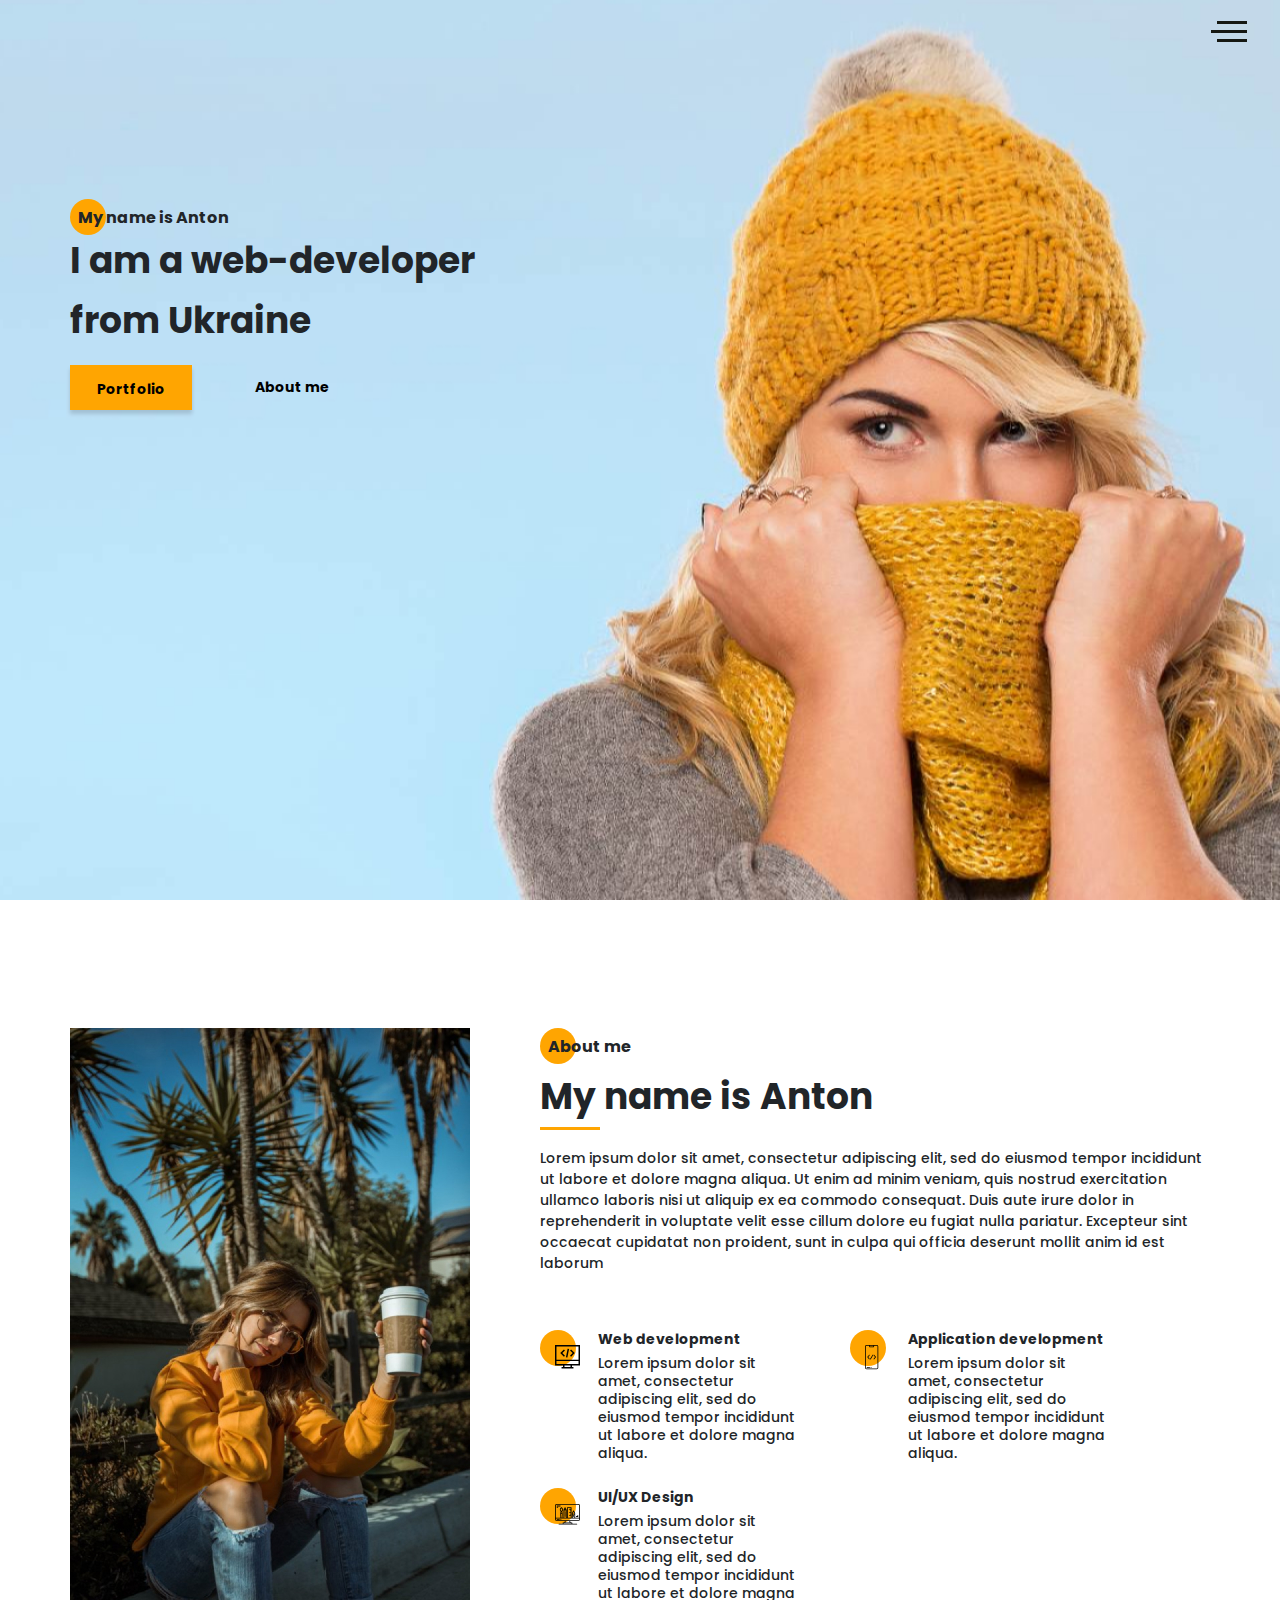
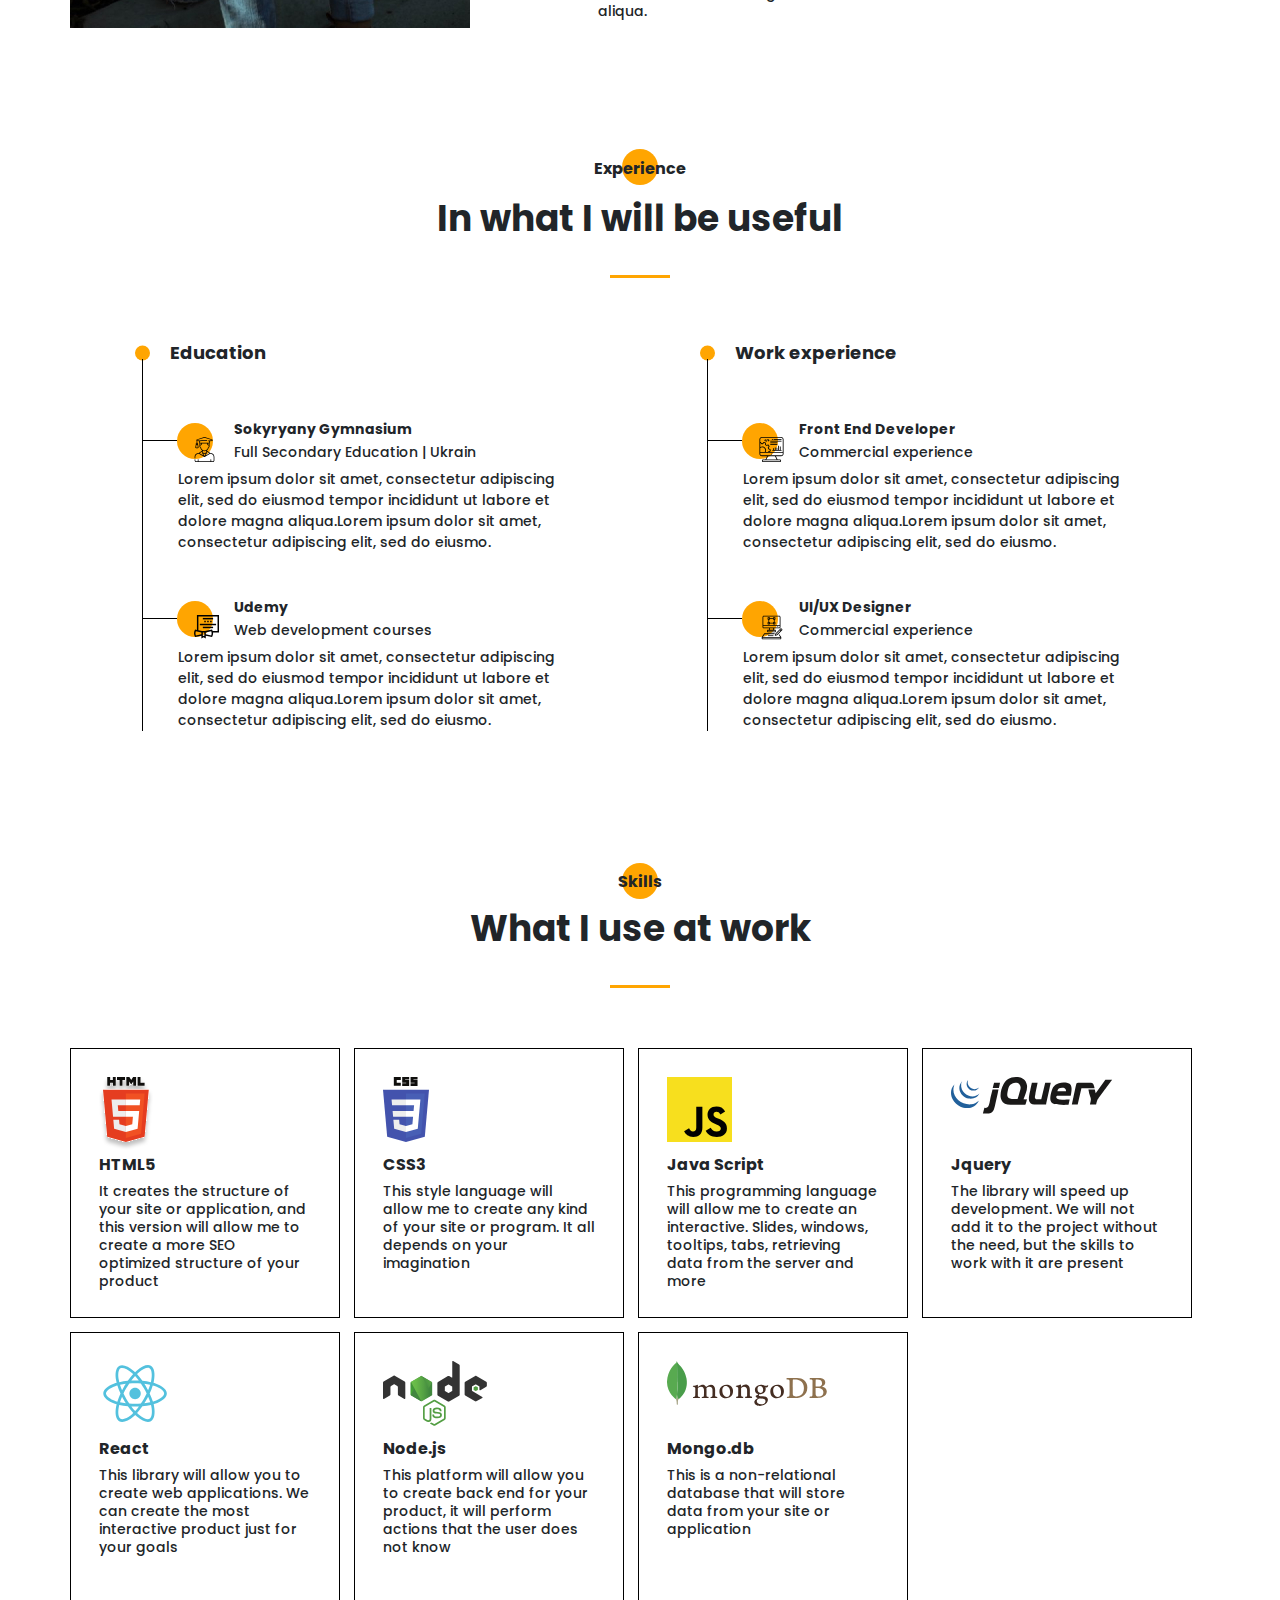
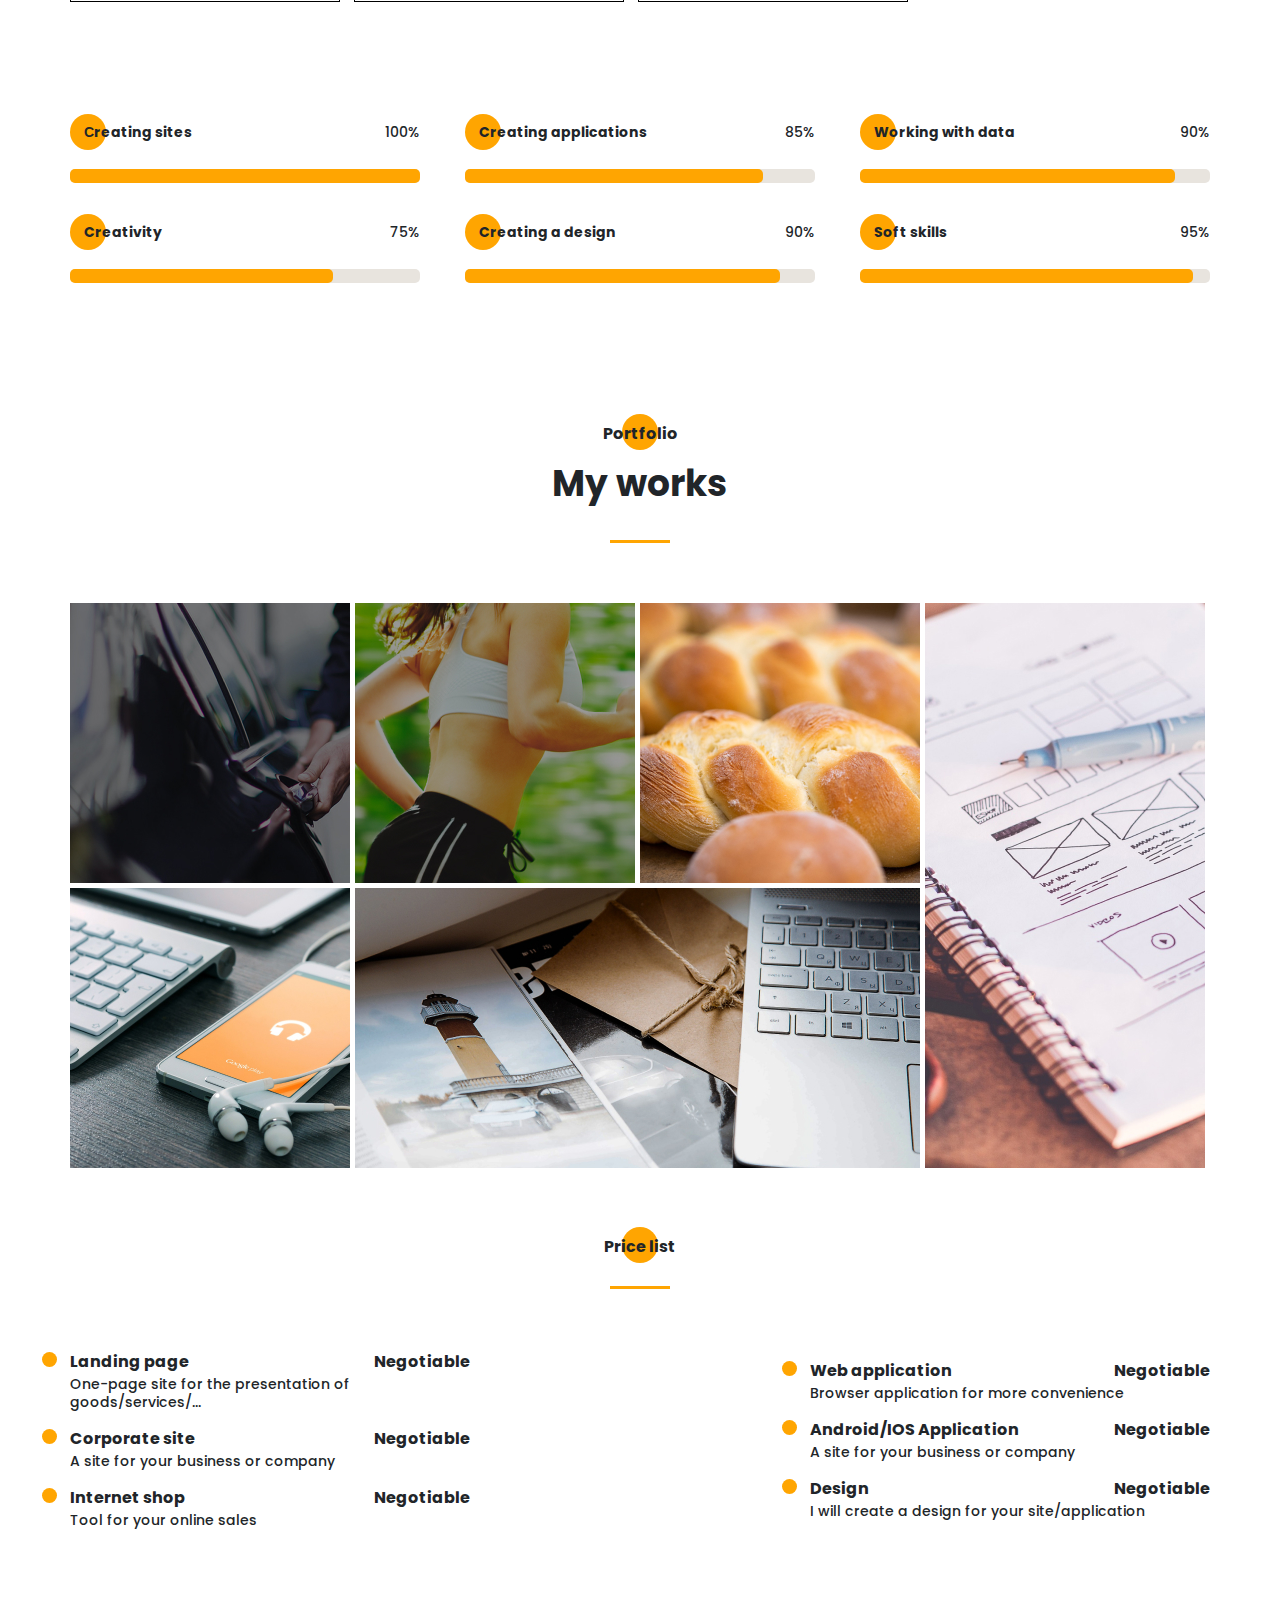
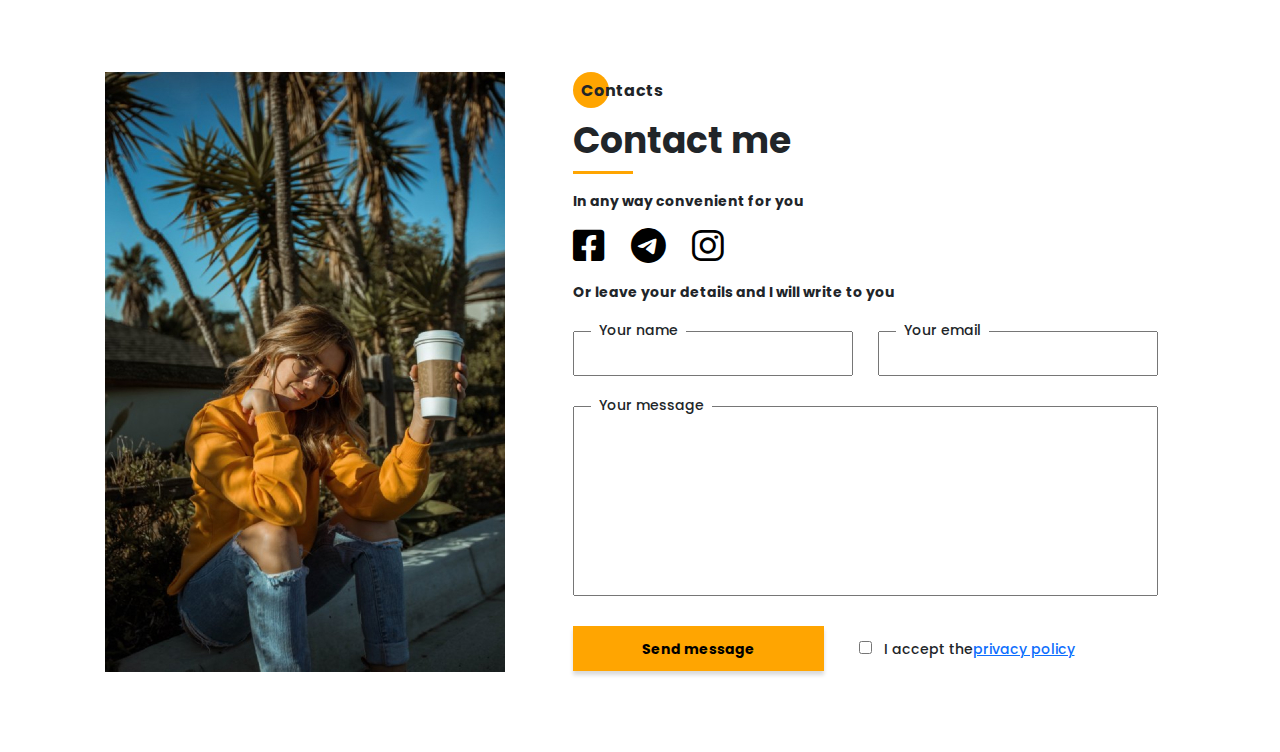
<file: index.html>
<!DOCTYPE html>
<html lang="en">
<head>
    <meta charset="UTF-8">
    <meta http-equiv="X-UA-Compatible" content="IE=edge">
    <meta name="viewport" content="width=device-width, initial-scale=1.0">

    <link rel="apple-touch-icon" sizes="57x57" href="icons/favico/apple-icon-57x57.png">
    <link rel="apple-touch-icon" sizes="60x60" href="icons/favico/apple-icon-60x60.png">
    <link rel="apple-touch-icon" sizes="72x72" href="icons/favico/apple-icon-72x72.png">
    <link rel="apple-touch-icon" sizes="76x76" href="icons/favico/apple-icon-76x76.png">
    <link rel="apple-touch-icon" sizes="114x114" href="icons/favico/apple-icon-114x114.png">
    <link rel="apple-touch-icon" sizes="120x120" href="icons/favico/apple-icon-120x120.png">
    <link rel="apple-touch-icon" sizes="144x144" href="icons/favico/apple-icon-144x144.png">
    <link rel="apple-touch-icon" sizes="152x152" href="icons/favico/apple-icon-152x152.png">
    <link rel="apple-touch-icon" sizes="180x180" href="icons/favico/apple-icon-180x180.png">
    <link rel="icon" type="image/png" sizes="192x192"  href="icons/favico/android-icon-192x192.png">
    <link rel="icon" type="image/png" sizes="32x32" href="icons/favico/favicon-32x32.png">
    <link rel="icon" type="image/png" sizes="96x96" href="icons/favico/favicon-96x96.png">
    <link rel="icon" type="image/png" sizes="16x16" href="icons/favico/favicon-16x16.png">
    <link rel="manifest" href="/manifest.json">
    <meta name="msapplication-TileColor" content="#ffffff">
    <meta name="msapplication-TileImage" content="/ms-icon-144x144.png">
    <meta name="theme-color" content="#ffffff">

    <!-- Primary Meta Tags -->
    <title>Portfolio</title>
    <meta name="title" content="Portfolio">
    <meta name="description" content="Portfolio">

    <!-- Open Graph / Facebook -->
    <meta property="og:type" content="website">
    <meta property="og:url" content="https://antongolovachuk.github.io/">
    <meta property="og:title" content="Portfolio">
    <meta property="og:description" content="Portfolio">
    <meta property="og:image" content="">

    <!-- Twitter -->
    <meta property="twitter:card" content="summary_large_image">
    <meta property="twitter:url" content="https://antongolovachuk.github.io/">
    <meta property="twitter:title" content="Portfolio">
    <meta property="twitter:description" content="Portfolio">
    <meta property="twitter:image" content="">

    <link rel="stylesheet" href="/fonts-6/css/all.min.css">
    <link rel="stylesheet" href="css/style.min.css">
    <title>Portfolio</title>
</head>
<body>
    <aside class="sidepanel">
          <a href="/" class="sidepanel__link"><i class="fa-brands fa-facebook-square"></i></a>
          <a href="/" class="sidepanel__link"><i class="fa-brands fa-instagram"></i></a>
          <a href="/" class="sidepanel__link"><i class="fa-brands fa-github"></i></a>
          <div class="sidepanel__divider"></div>
          <div class="sidepanel__text"><span>Social networks</span></div>
    </aside>

    <div class="menu">
        <div class="menu__block">
            <div class="menu__close">&times;</div>
            
            <nav>
                <ul class="menu__list">
                    <li class="menu__link"><a href="/">About me</a></li>
                    <li class="menu__link"><a href="/">My experience</a></li>
                    <li class="menu__link"><a href="/">My skills</a></li>
                    <li class="menu__link"><a href="/">My works</a></li>
                    <li class="menu__link"><a href="/">Price list</a></li>
                    <li class="menu__link"><a href="/">Contacts</a></li>
                </ul>
            </nav>

            <div class="menu__social">
                <a href=""><i class="fa-brands fa-facebook-square"></i></a>
                <a href=""><i class="fa-brands fa-instagram"></i></a>
                <a href=""><i class="fa-brands fa-github"></i></a>
            </div>
        </div>
        <div class="menu__overlay"></div>
    </div>

    <section class="promo">
        <div class="hamburger">
            <span></span>
            <span class="long"></span>
            <span></span>
        </div>
        <div class="container">
            <div class="title title_fz16 promo__subtitle">My name is Anton</div>
            <h1 class="title title_48 promo__title">I am a web-developer from Ukraine</h1>

            <div class="promo__btns">
                <a href="/" class="promo__link btn">Portfolio</a>
                <a href="/" class="promo__link">About me</a>
            </div>
        </div>
    </section>

    <section class="about">
        <div class="container">
            <div class="about__wrapper">
                <div class="about__photo">
                    <picture>
                        <source media="(max-width: 576px)" srcset="/img/Photo_min.jpg">
                        <source media="(min-width: 577px" srcset="/img/Photo.jpg">
                        <img src="/img/Photo.jpg" alt="photo">
                    </picture>
                </div>
                <div class="about__descr">
                    <h2 class="title title_fz16 about__title">About me</h2>
                    <div class="title title_fz36 about__subtitle">My name is Anton</div>
                    <div class="divider"></div>
                    <p class="about__text">Lorem ipsum dolor sit amet, consectetur adipiscing elit, sed do eiusmod tempor incididunt ut labore et dolore magna aliqua. Ut enim ad minim veniam, quis nostrud exercitation ullamco laboris nisi ut aliquip ex ea commodo consequat. Duis aute irure dolor in reprehenderit in voluptate velit esse cillum dolore eu fugiat nulla pariatur. Excepteur sint occaecat cupidatat non proident, sunt in culpa qui officia deserunt mollit anim id est laborum</p>
                </div>
                <div class="about__skills">
                    <div class="about__skills_item">
                        <div class="about__skills_circle"><img src="/icons/about/webdevelopment.svg" alt="web-dev"></div>
                        <div>
                            <div class="title title_fz14">
                                Web development
                            </div>
                            <div class="about__skills_text">
                                Lorem ipsum dolor sit amet, consectetur adipiscing elit, sed do eiusmod tempor incididunt ut labore et dolore magna aliqua.
                            </div>
                        </div>
                    </div>

                    <div class="about__skills_item">
                        <div class="about__skills_circle"><img src="/icons/about/Mobiledev.svg" alt="mobile-dev"></div>
                        <div>
                            <div class="title title_fz14">
                                Application development
                            </div>
                            <div class="about__skills_text">
                                Lorem ipsum dolor sit amet, consectetur adipiscing elit, sed do eiusmod tempor incididunt ut labore et dolore magna aliqua.
                            </div>
                        </div>
                    </div>

                    <div class="about__skills_item">
                        <div class="about__skills_circle"><img src="/icons/about/Design.svg" alt="design"></div>
                        <div>
                            <div class="title title_fz14">
                                UI/UX Design
                            </div>
                            <div class="about__skills_text">
                                Lorem ipsum dolor sit amet, consectetur adipiscing elit, sed do eiusmod tempor incididunt ut labore et dolore magna aliqua.
                            </div>
                        </div>
                    </div>

                </div>
            </div>
        </div>
    </section>

    <section class="resume">
        <div class="container">
            <h2 class="title title_fz16 mid__title">Experience</h2>
            <div class="title title_fz36 mid__subtitle">In what I will be useful</div>
            <div class="divider"></div>

            <div class="resume__wrapper">
                <div class="resume__column">
                    <h3 class="title title_fz18 resume__column_title">Education</h3>
                    <ul>
                        <li>
                            <div class="resume__item">
                                <div class="resume__item_head">
                                    <div class="resume__item_icon">
                                        <img src="/icons/resume/University.svg" alt="university">
                                    </div>
                                    <h4 class="title title_fz14">Sokyryany Gymnasium</h4>
                                    <div class="resume__item_location">Full Secondary Education | Ukrain</div>
                                </div>
                                <div class="resume__item_body">
                                    Lorem ipsum dolor sit amet, consectetur adipiscing elit, sed do eiusmod tempor incididunt ut labore et dolore magna aliqua.Lorem ipsum dolor sit amet, consectetur adipiscing elit, sed do eiusmo. 
                                </div>
                            </div>
                            <div class="resume__item">
                                <div class="resume__item_head">
                                    <div class="resume__item_icon">
                                        <img src="/icons/resume/Courses.svg" alt="courses">
                                    </div>
                                    <h4 class="title title_fz14">Udemy</h4>
                                    <div class="resume__item_location">Web development courses</div>
                                </div>
                                <div class="resume__item_body">
                                    Lorem ipsum dolor sit amet, consectetur adipiscing elit, sed do eiusmod tempor incididunt ut labore et dolore magna aliqua.Lorem ipsum dolor sit amet, consectetur adipiscing elit, sed do eiusmo. 
                                </div>
                            </div>
                        </li>
                    </ul>
                </div>
                <div class="resume__column">
                    <h3 class="title title_fz18 resume__column_title">
                        Work experience</h3>
                    <ul>
                        <li>
                            <div class="resume__item">
                                <div class="resume__item_head">
                                    <div class="resume__item_icon">
                                        <img src="/icons/resume/Developer.svg" alt="developer">
                                    </div>
                                    <h4 class="title title_fz14">Front End Developer</h4>
                                    <div class="resume__item_location">Commercial experience</div>
                                </div>
                                <div class="resume__item_body">
                                    Lorem ipsum dolor sit amet, consectetur adipiscing elit, sed do eiusmod tempor incididunt ut labore et dolore magna aliqua.Lorem ipsum dolor sit amet, consectetur adipiscing elit, sed do eiusmo. 
                                </div>
                            </div>
                        </li>
                        <li>
                            <div class="resume__item">
                                <div class="resume__item_head">
                                    <div class="resume__item_icon">
                                        <img src="/icons/resume/designer.svg" alt="developer">
                                    </div>
                                    <h4 class="title title_fz14">UI/UX Designer</h4>
                                    <div class="resume__item_location">Commercial experience</div>
                                </div>
                                <div class="resume__item_body">
                                    Lorem ipsum dolor sit amet, consectetur adipiscing elit, sed do eiusmod tempor incididunt ut labore et dolore magna aliqua.Lorem ipsum dolor sit amet, consectetur adipiscing elit, sed do eiusmo. 
                                </div>
                            </div>
                        </li>
                    </ul>
                </div>
            </div>
        </div>
    </section>

    <section class="skills">
        <div class="container">
            <h2 class="title title_fz16 skills__title mid__title">Skills</h2>
            <div class="title title_fz36 skills__subtitle mid__subtitle">What I use at work</div>
            <div class="divider"></div>

            <div class="skills__wrapper">
                <div class="skills__item">
                    <div class="skills__img"><img src="/icons/skills/html5.svg" alt="html5"></div>
                    <div class="skills__title title title_fz16">HTML5</div>
                    <div class="skills__descr">It creates the structure of your site or application, and this version will allow me to create a more SEO optimized structure of your product</div>
                </div>

                <div class="skills__item">
                    <div class="skills__img"><img src="/icons/skills/css3.svg" alt="css"></div>
                    <div class="skills__title title title_fz16">CSS3</div>
                    <div class="skills__descr">This style language will allow me to create any kind of your site or program. It all depends on your imagination</div>
                </div>

                <div class="skills__item">
                    <div class="skills__img"><img src="/icons/skills/JS.svg" alt="javavscript"></div>
                    <div class="skills__title title title_fz16">Java Script</div>
                    <div class="skills__descr">This programming language will allow me to create an interactive. Slides, windows, tooltips, tabs, retrieving data from the server and more</div>
                </div>

                <div class="skills__item">
                    <div class="skills__img"><img src="/icons/skills/Jquery.svg" alt="jquery"></div>
                    <div class="skills__title title title_fz16">Jquery</div>
                    <div class="skills__descr">The library will speed up development. We will not add it to the project without the need, but the skills to work with it are present</div>
                </div>

                <div class="skills__item">
                    <div class="skills__img"><img src="/icons/skills/React.svg" alt="react"></div>
                    <div class="skills__title title title_fz16">React</div>
                    <div class="skills__descr">This library will allow you to create web applications. We can create the most interactive product just for your goals</div>
                </div>

                <div class="skills__item">
                    <div class="skills__img"><img src="/icons/skills/Node.js.svg" alt="modejs"></div>
                    <div class="skills__title title title_fz16">Node.js</div>
                    <div class="skills__descr">This platform will allow you to create back end for your product, it will perform actions that the user does not know</div>
                </div>

                <div class="skills__item">
                    <div class="skills__img"><img src="/icons/skills/Mongo.db.svg" alt="mongodb"></div>
                    <div class="skills__title title title_fz16">Mongo.db</div>
                    <div class="skills__descr">This is a non-relational database that will store data from your site or application</div>
                </div>
            </div>

            <div class="skills__ratings">
                <div class="skills__ratings__wrapper">
                    <div class="skills__ratings__item">
                        <div class="skills__ratings__percentage">
                            <div class="skills__ratings__skill title title_fz14">Сreating sites</div>
                            <div class="skills__ratings__count title title_fz14">100%</div>
                        </div>
                        <div class="skills__ratings__bar">
                            <span></span>
                        </div>
                    </div>
                    <div class="skills__ratings__item">
                        <div class="skills__ratings__percentage">
                            <div class="skills__ratings__skill title title_fz14">Creating applications</div>
                            <div class="skills__ratings__count title title_fz14">85%</div>
                        </div>
                        <div class="skills__ratings__bar">
                            <span></span>
                        </div>
                    </div>
                    <div class="skills__ratings__item">
                        <div class="skills__ratings__percentage">
                            <div class="skills__ratings__skill title title_fz14">Working with data</div>
                            <div class="skills__ratings__count title title_fz14">90%</div>
                        </div>
                        <div class="skills__ratings__bar">
                            <span></span>
                        </div>
                    </div>
                    <div class="skills__ratings__item">
                        <div class="skills__ratings__percentage">
                            <div class="skills__ratings__skill title title_fz14">Creativity</div>
                            <div class="skills__ratings__count title title_fz14">75%</div>
                        </div>
                        <div class="skills__ratings__bar">
                            <span></span>
                        </div>
                    </div>
                    <div class="skills__ratings__item">
                        <div class="skills__ratings__percentage">
                            <div class="skills__ratings__skill title title_fz14">Creating a design</div>
                            <div class="skills__ratings__count title title_fz14">90%</div>
                        </div>
                        <div class="skills__ratings__bar">
                            <span></span>
                        </div>
                    </div>
                    <div class="skills__ratings__item">
                        <div class="skills__ratings__percentage">
                            <div class="skills__ratings__skill title title_fz14">Soft skills</div>
                            <div class="skills__ratings__count title title_fz14">95%</div>
                        </div>
                        <div class="skills__ratings__bar">
                            <span></span>
                        </div>
                    </div>
                </div>
            </div>

        </div>
    </section>

    <section class="portfolio">
        <div class="container">
            <h2 class="title title_fz16 portfolio__title mid__title">Portfolio</h2>
            <div class="title title_fz36 portfolio__subtitle mid__subtitle">My works</div>
            <div class="divider"></div>

            <div class="portfolio__wrapper">
                    <a href="/" class="portfolio__item">
                        <img src="img/works/uber.jpg" alt="uber">
                    </a>
                    <a href="/" class="portfolio__item">
                        <img src="img/works/pulse.jpg" alt="pulse">
                    </a>
                    <a href="/" class="portfolio__item">
                        <img src="img/works/bread.jpg" alt="bread">
                    </a>
                    <a href="/" class="portfolio__item vertical">
                        <img src="img/works/plans.jpg" alt="plans">
                    </a>
                    <a href="/" class="portfolio__item">
                        <img src="img/works/ipad.jpg" alt="ipad">
                    </a>
                    <a href="/" class="portfolio__item horizontal">
                        <img src="img/works/mac.jpg" alt="mac">
                    </a>
            </div>
        </div>
    </section>

    <section class="price">
        <div class="container">
            <h2 class="title title_fz16 price__title mid__title">Price list</h2>
            <div class="divider"></div>

            <div class="price__wrapper">
                <div class="price__column price__column_top">
                    <div class="price__service">
                        <div class="price__item">
                            <div class="price__work title title_fz16">Landing page</div>
                            <div class="price__count title title_fz16">Negotiable</div>
                        </div>
                        <div class="price__descr title title_fz14">
                            One-page site for the presentation of goods/services/...
                        </div>
                    </div>
                    <div class="price__service">
                        <div class="price__item">
                            <div class="price__work title title_fz16">Corporate site</div>
                            <div class="price__count title title_fz16">Negotiable</div>
                        </div>
                        <div class="price__descr title title_fz14">
                            A site for your business or company
                        </div>
                    </div>
                    <div class="price__service">
                        <div class="price__item">
                            <div class="price__work title title_fz16">Internet shop</div>
                            <div class="price__count title title_fz16">Negotiable</div>
                        </div>
                        <div class="price__descr title title_fz14">
                            Tool for your online sales
                        </div>
                    </div>
                </div>
    
                <div class="price__column">
                    <div class="price__service">
                        <div class="price__item">
                            <div class="price__work title title_fz16">Web application
                            </div>
                            <div class="price__count title title_fz16">Negotiable</div>
                        </div>
                        <div class="price__descr title title_fz14">
                            Browser application for more convenience
                        </div>
                    </div>
                    <div class="price__service">
                        <div class="price__item">
                            <div class="price__work title title_fz16">Android/IOS Application</div>
                            <div class="price__count title title_fz16">Negotiable</div>
                        </div>
                        <div class="price__descr title title_fz14">
                            A site for your business or company
                        </div>
                    </div>
                    <div class="price__service">
                        <div class="price__item">
                            <div class="price__work title title_fz16">Design</div>
                            <div class="price__count title title_fz16">Negotiable</div>
                        </div>
                        <div class="price__descr title title_fz14">
                            I will create a design for your site/application
                        </div>
                    </div>
                </div>
            </div>

        </div>
    </section>

    <section class="contacts">
        <div class="container">
            <div class="contacts__wrapper">
                <div class="contacts__photo">
                    <img src="/img/Photo.jpg" alt="photo">
                </div>
                <div class="contacts__descr">
                    <h2 class="title title_fz16 contacts__title">Contacts</h2>
                    <div class="title title_fz36 contacts__subtitle">Contact me</div>
                    <div class="divider"></div>
                    <div class="contacts__text title title_fz14">In any way convenient for you</div>
                    <div class="contacts__social">
                        <a href="/" class="contacts__item"><i class="fa-brands fa-facebook-square"></i></a>
                        <a href="/" class="contacts__item"><i class="fa-brands fa-telegram"></i></a>
                        <a href="/" class="contacts__item"><i class="fa-brands fa-instagram"></i></a>
                    </div>
                    <div class="contacts__text title title_fz14">Or leave your details and I will write to you</div>

                    <form action="#" class="contacts__form">
                        <div class="contacts__input">
                            <input required name="name" id="name" type="text">
                            <label for="name">Your name</label>
                        </div>
                        <div class="contacts__input">
                            <input required name="email" id="email" type="email">
                            <label for="email">Your email</label>
                        </div>
                        <div class="contacts__textarea">
                            <textarea name="text" id="text"></textarea>
                            <label for="text">Your message</label>
                        </div>

                        <div class="contacts__triggers">
                            <button class="contacts__btn btn">Send message</button>
                            <div class="contacts__policy">
                                <input required type="checkbox">
                                <span>I accept the<a href="/policy/policy.html">privacy policy</a></span>
                            </div>
                        </div>
                    </form>
                </div>
        </div>
    </section> 

    <script src="js/script.js"></script>
</body>
</html>
</file>
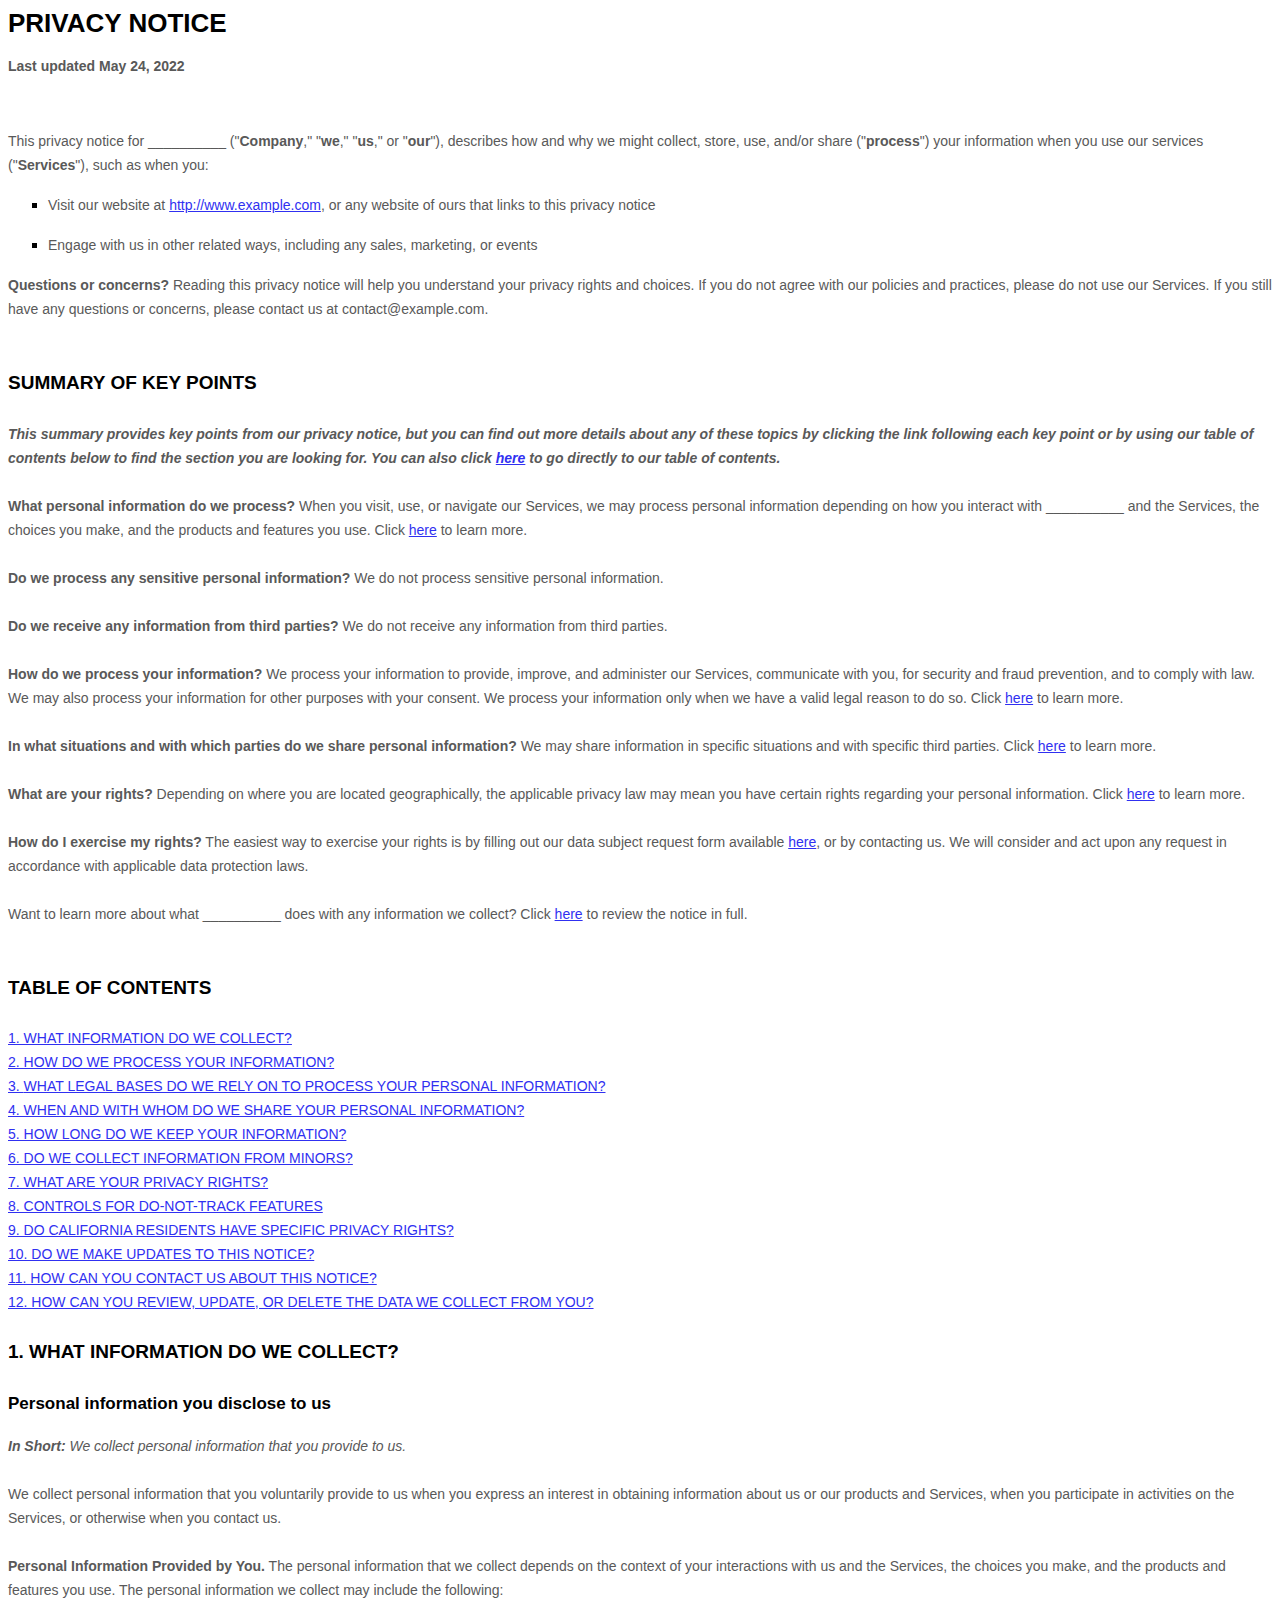
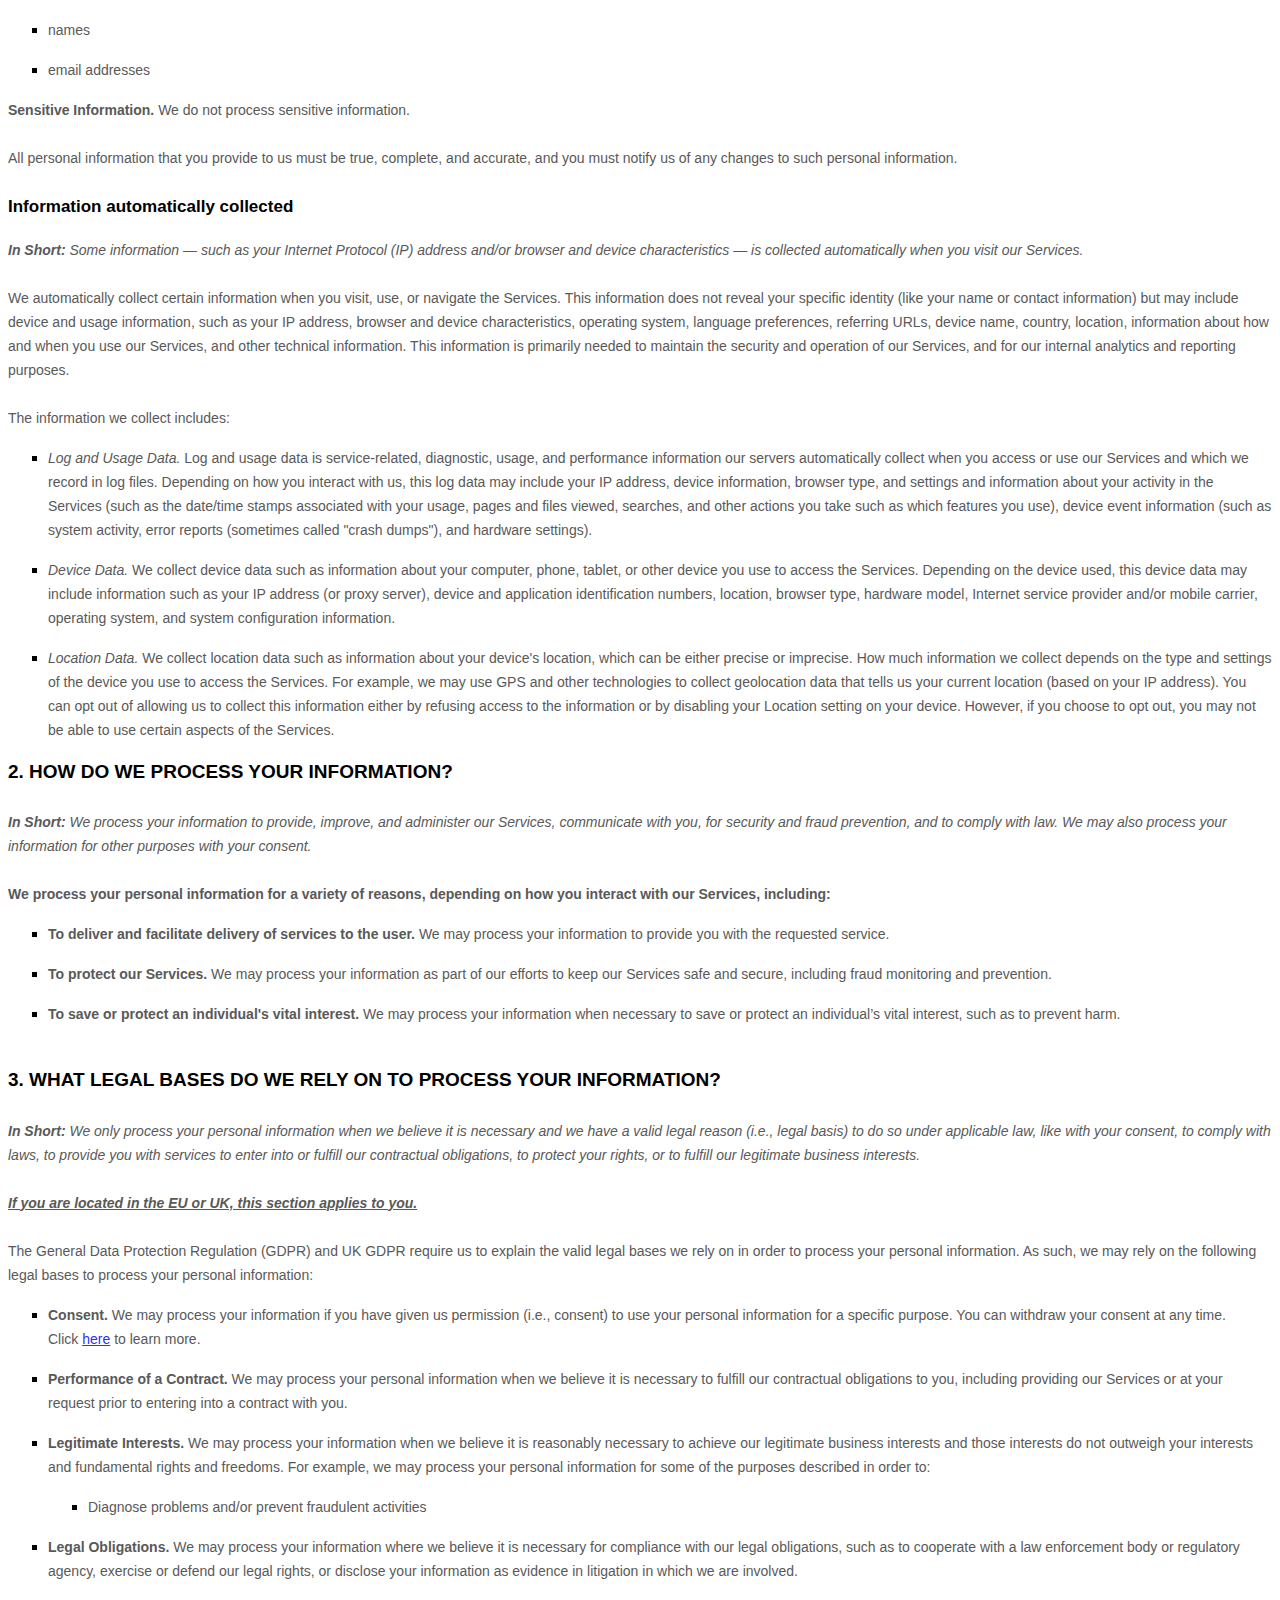
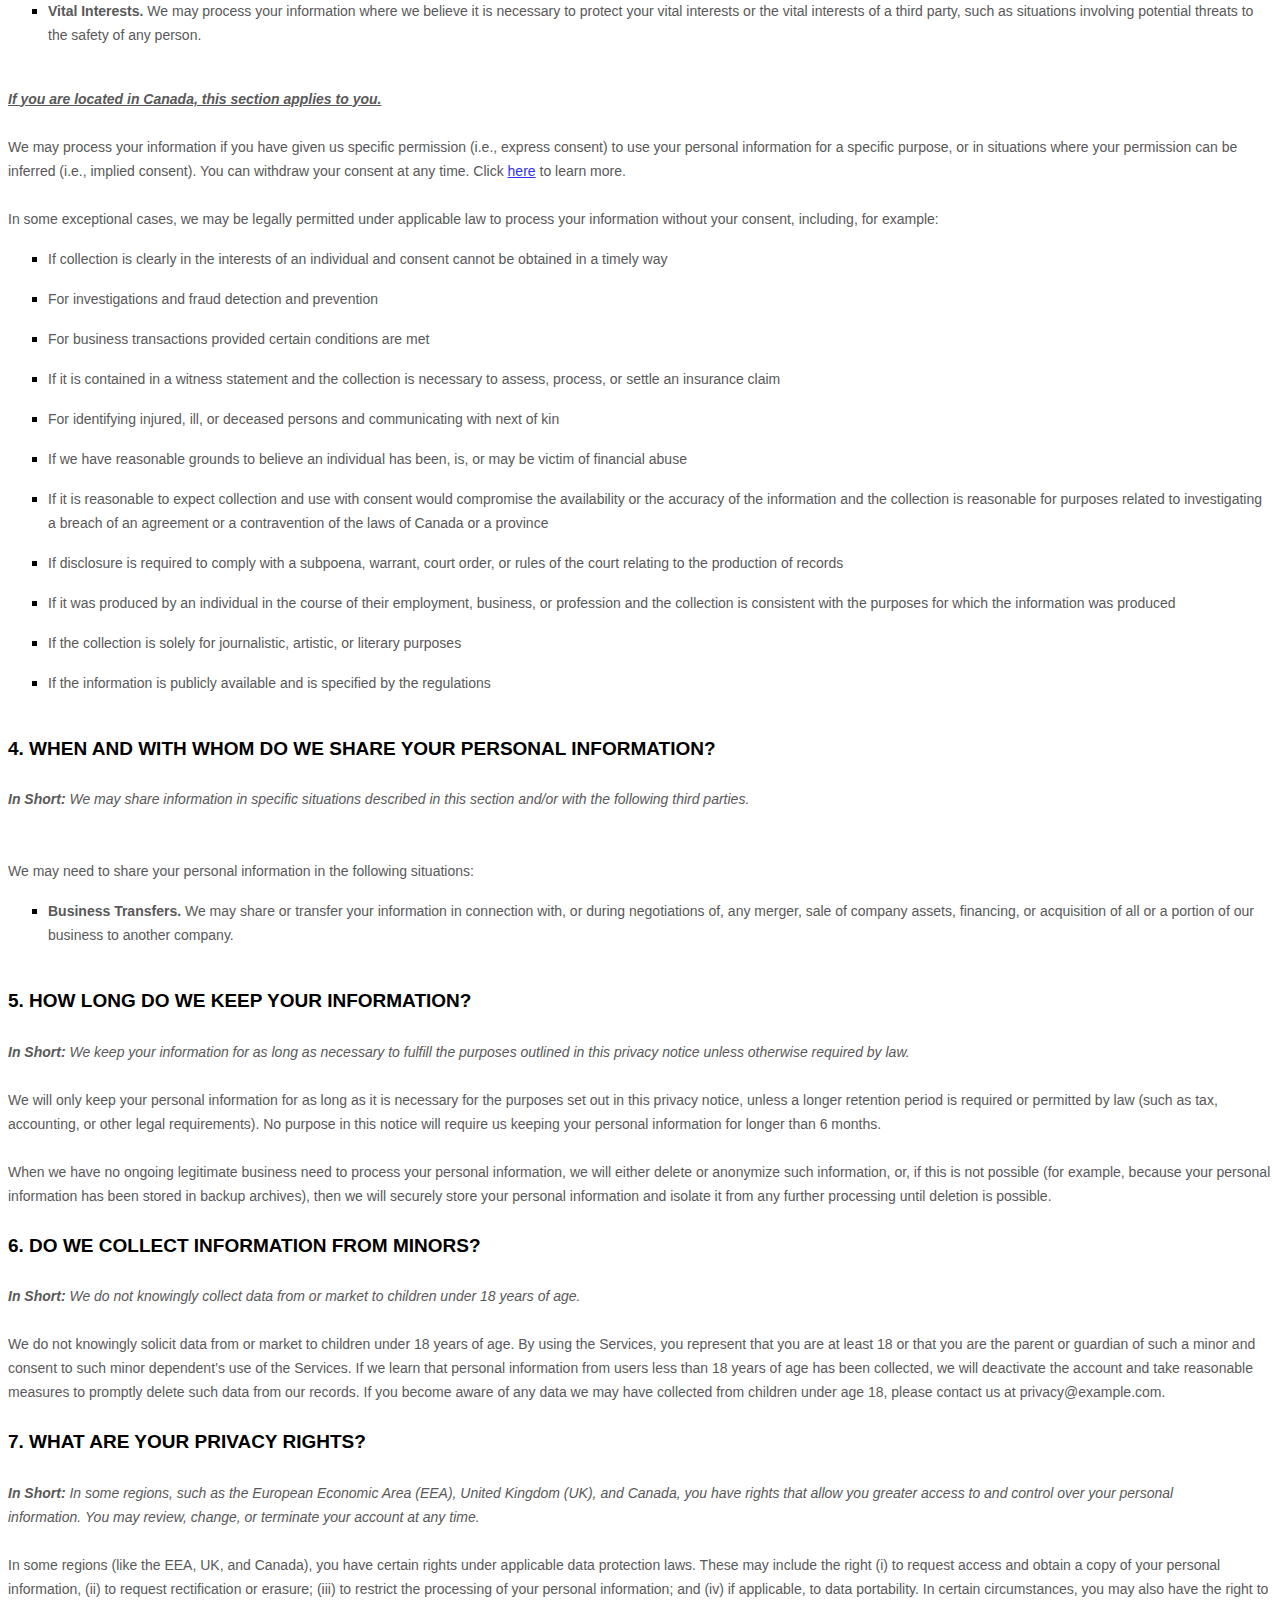
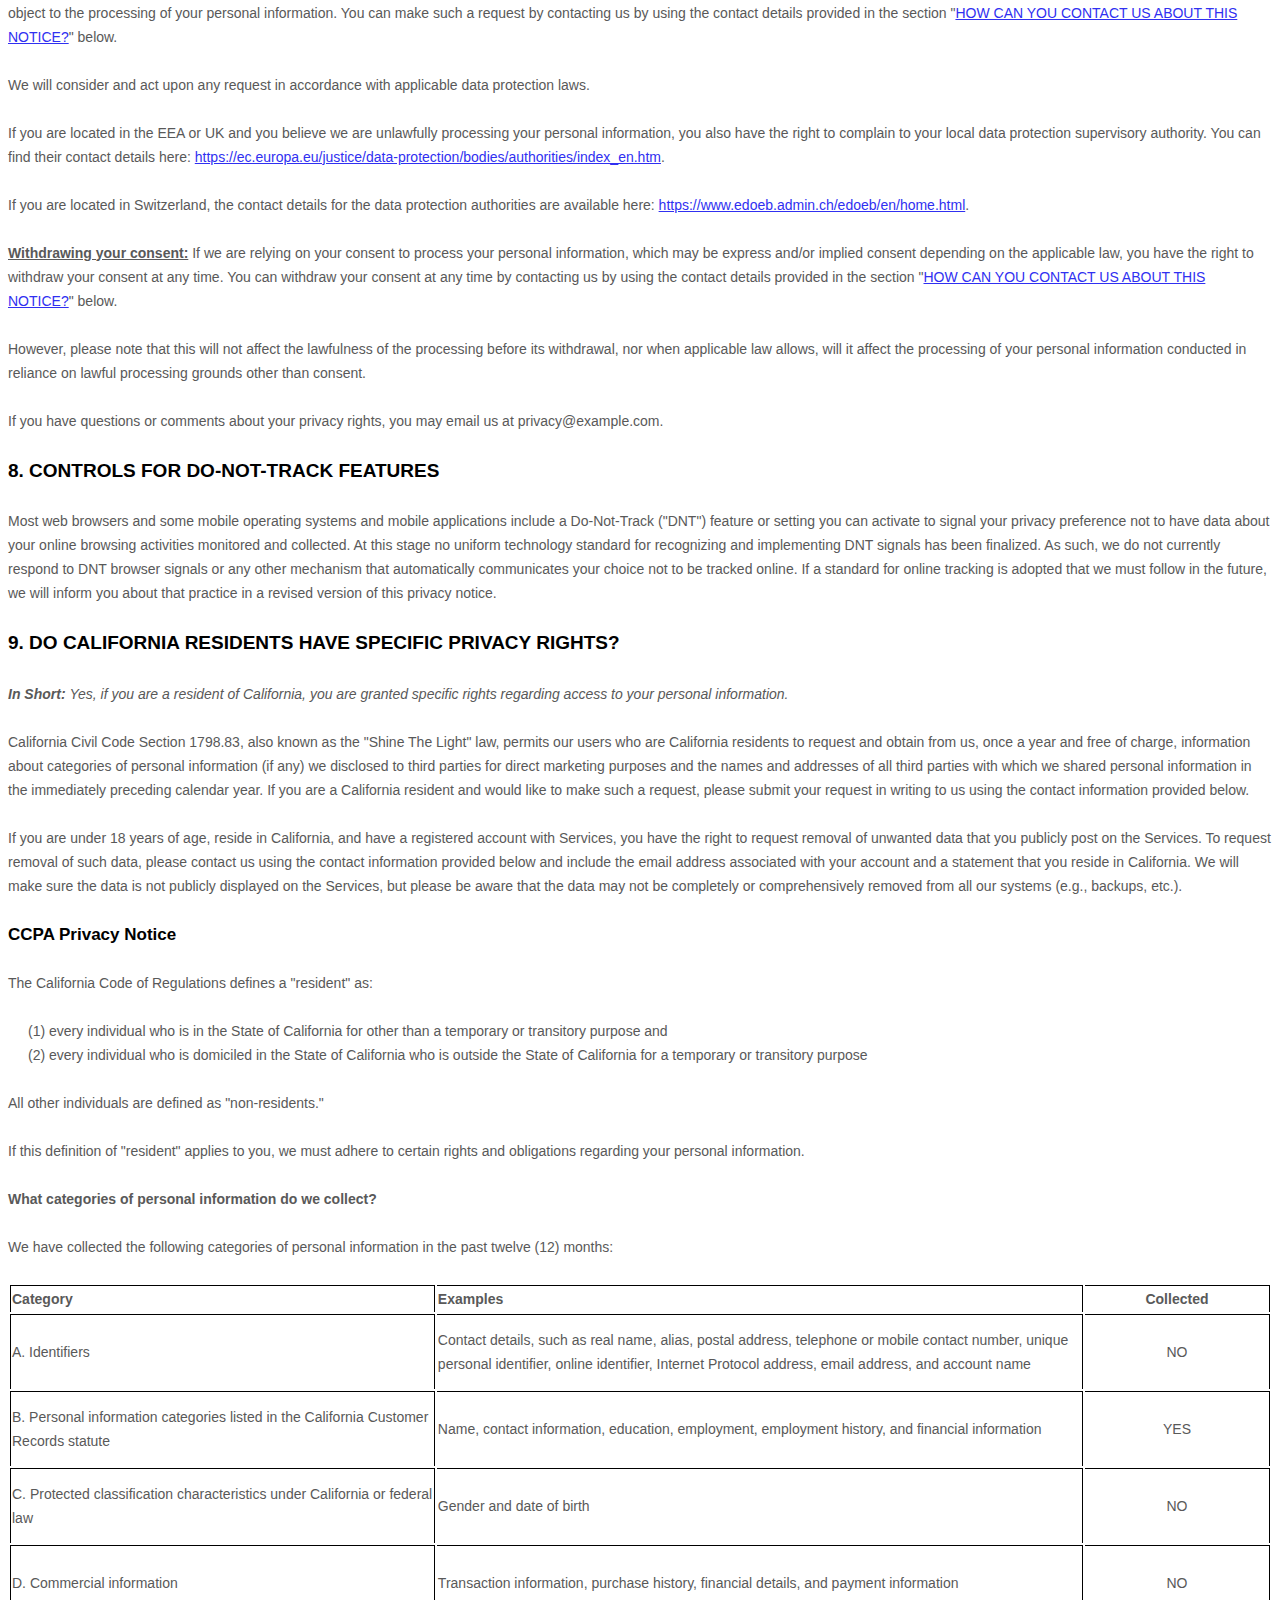
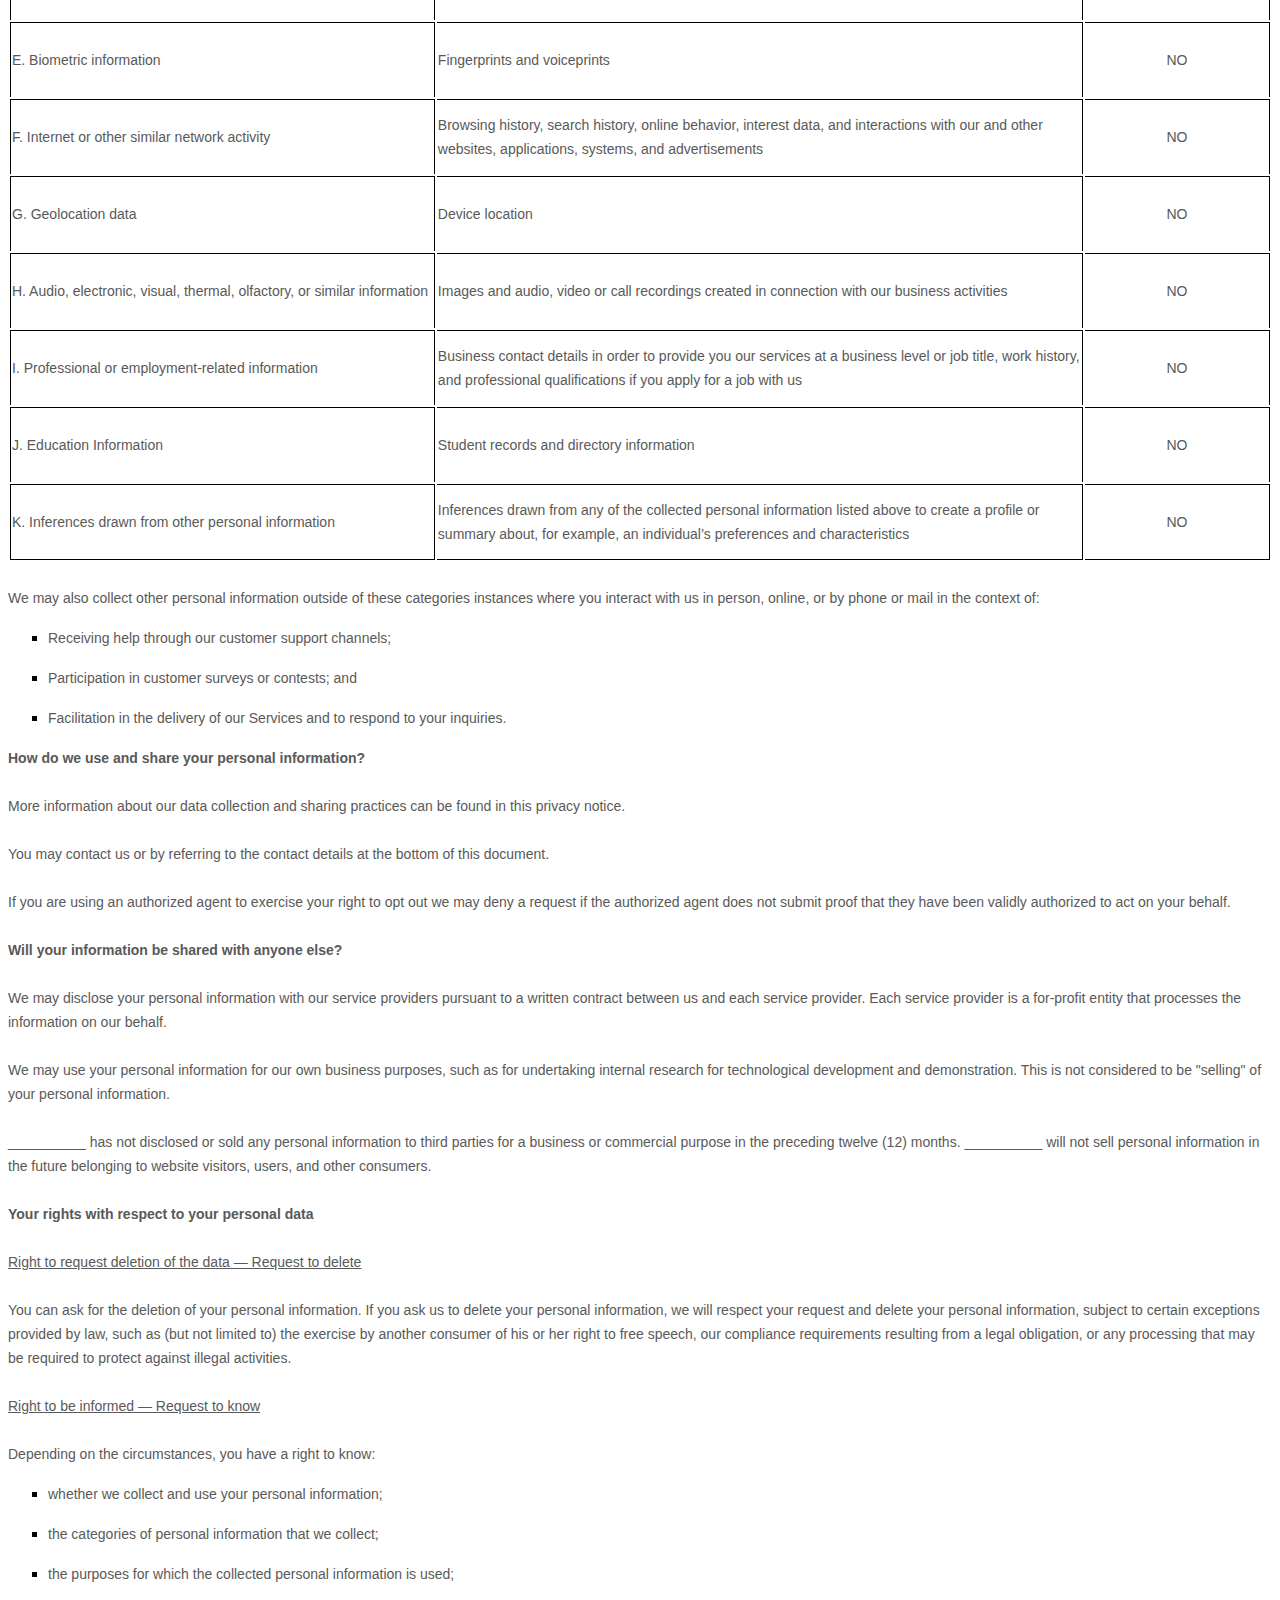
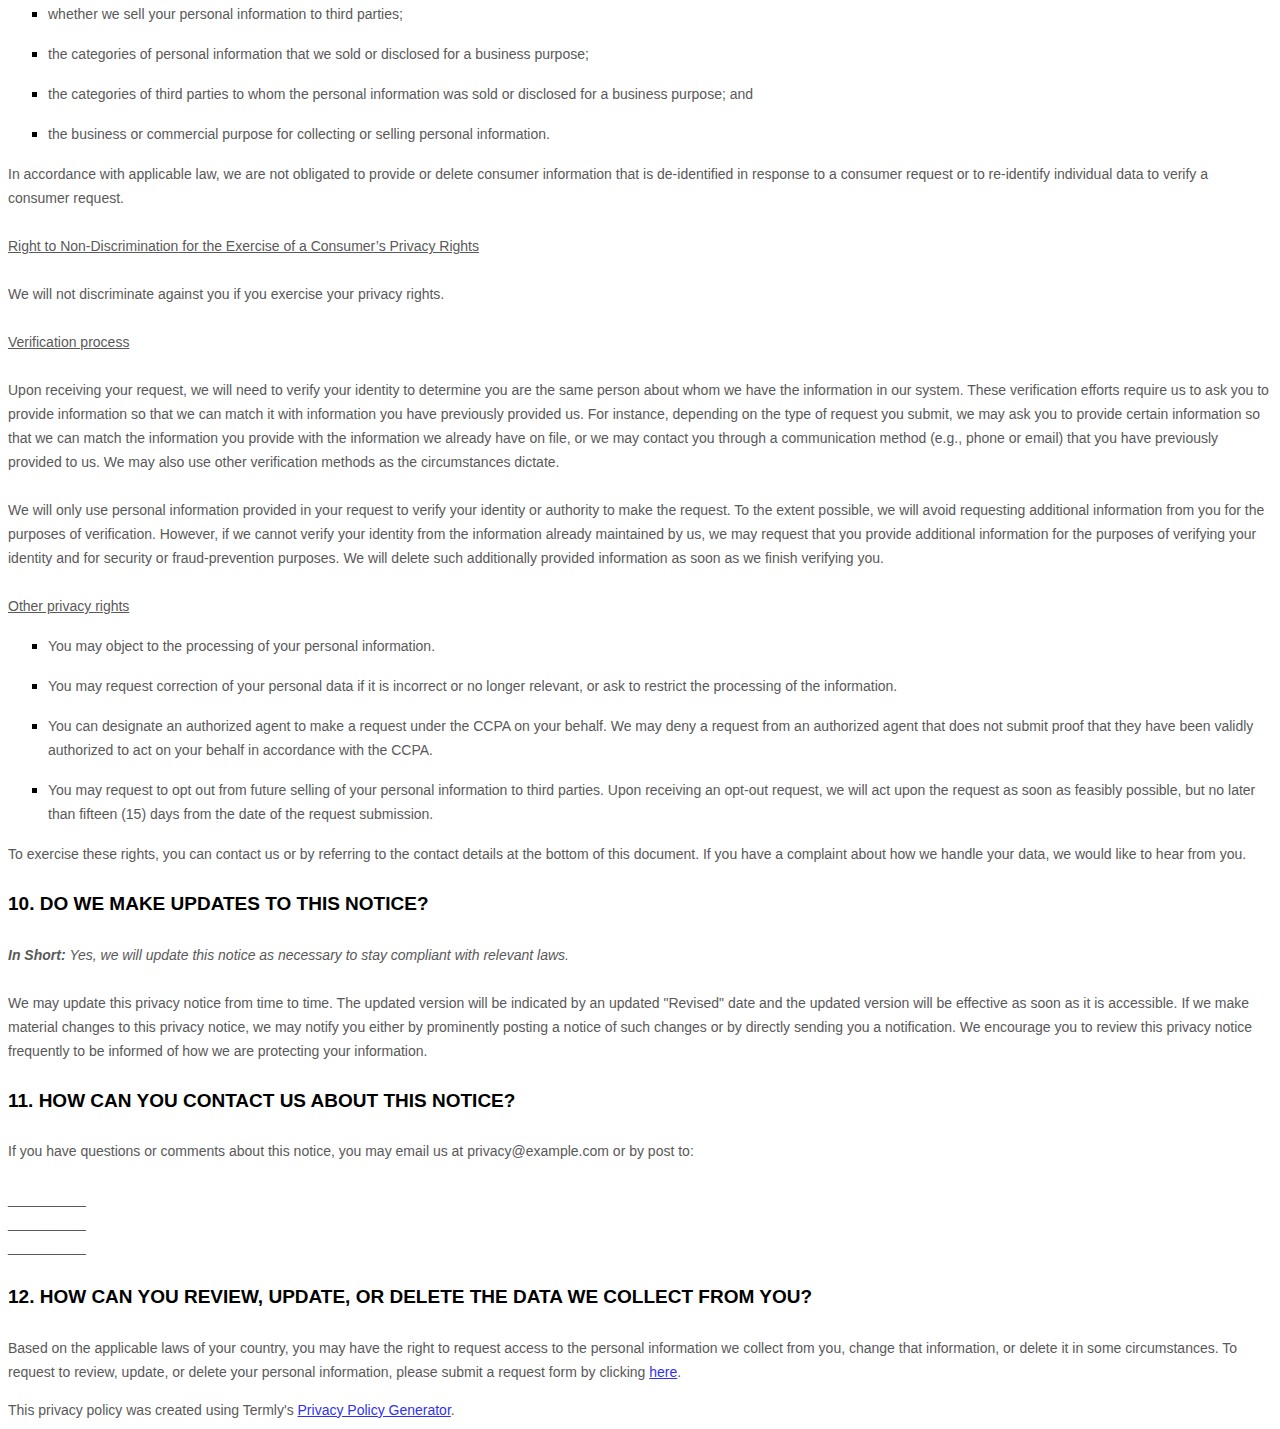
<file: policy/policy.html>
<!DOCTYPE html>
<html lang="en">
<head>
    <meta charset="UTF-8">
    <meta http-equiv="X-UA-Compatible" content="IE=edge">
    <meta name="viewport" content="width=device-width, initial-scale=1.0">
    <title>Document</title>
</head>
<body>
    <style>
        [data-custom-class='body'], [data-custom-class='body'] * {
                background: transparent !important;
              }
      [data-custom-class='title'], [data-custom-class='title'] * {
                font-family: Arial !important;
      font-size: 26px !important;
      color: #000000 !important;
              }
      [data-custom-class='subtitle'], [data-custom-class='subtitle'] * {
                font-family: Arial !important;
      color: #595959 !important;
      font-size: 14px !important;
              }
      [data-custom-class='heading_1'], [data-custom-class='heading_1'] * {
                font-family: Arial !important;
      font-size: 19px !important;
      color: #000000 !important;
              }
      [data-custom-class='heading_2'], [data-custom-class='heading_2'] * {
                font-family: Arial !important;
      font-size: 17px !important;
      color: #000000 !important;
              }
      [data-custom-class='body_text'], [data-custom-class='body_text'] * {
                color: #595959 !important;
      font-size: 14px !important;
      font-family: Arial !important;
              }
      [data-custom-class='link'], [data-custom-class='link'] * {
                color: #3030F1 !important;
      font-size: 14px !important;
      font-family: Arial !important;
      word-break: break-word !important;
              }
      </style>
      
            <div data-custom-class="body">
            <div><strong><span style="font-size: 26px;"><span data-custom-class="title">PRIVACY NOTICE</span></span></strong></div><div><br></div><div><span style="color: rgb(127, 127, 127);"><strong><span style="font-size: 15px;"><span data-custom-class="subtitle">Last updated <bdt class="question">May 24, 2022</bdt></span></span></strong></span></div><div><br></div><div><br></div><div><br></div><div style="line-height: 1.5;"><span style="color: rgb(127, 127, 127);"><span style="color: rgb(89, 89, 89); font-size: 15px;"><span data-custom-class="body_text">This privacy notice for <bdt class="question">__________</bdt><span style="color: rgb(89, 89, 89);"><span data-custom-class="body_text"><bdt class="block-component"></bdt></span></span> (<bdt class="block-component"></bdt>"<bdt class="block-component"></bdt><strong>Company</strong><bdt class="statement-end-if-in-editor"></bdt>," "<strong>we</strong>," "<strong>us</strong>," or "<strong>our</strong>"<bdt class="statement-end-if-in-editor"></bdt></span><span data-custom-class="body_text">), describes how and why we might collect, store, use, and/or share (<bdt class="block-component"></bdt>"<strong>process</strong>"<bdt class="statement-end-if-in-editor"></bdt>) your information when you use our services (<bdt class="block-component"></bdt>"<strong>Services</strong>"<bdt class="statement-end-if-in-editor"></bdt>), such as when you:</span></span></span><span style="font-size: 15px;"><span style="color: rgb(127, 127, 127);"><span data-custom-class="body_text"><span style="color: rgb(89, 89, 89);"><span data-custom-class="body_text"><bdt class="block-component"></bdt></span></span></span></span></span></div><ul><li style="line-height: 1.5;"><span style="font-size: 15px; color: rgb(89, 89, 89);"><span style="font-size: 15px; color: rgb(89, 89, 89);"><span data-custom-class="body_text">Visit our website<bdt class="block-component"></bdt> at <bdt class="question"><a href="http://www.example.com" target="_blank" data-custom-class="link">http://www.example.com</a></bdt><span style="font-size: 15px;"><span style="color: rgb(89, 89, 89);"><span data-custom-class="body_text"><span style="font-size: 15px;"><span style="color: rgb(89, 89, 89);"><bdt class="statement-end-if-in-editor">, or any website of ours that links to this privacy notice</bdt></span></span></span></span></span></span></span></span></li></ul><div><bdt class="block-component"><span style="font-size: 15px;"><span style="font-size: 15px;"><span style="color: rgb(127, 127, 127);"><span data-custom-class="body_text"><span style="color: rgb(89, 89, 89);"><span data-custom-class="body_text"><bdt class="block-component"></bdt></bdt></span></span></span></span></span></span></span></span></li></ul><div style="line-height: 1.5;"><span style="font-size: 15px;"><span style="color: rgb(127, 127, 127);"><span data-custom-class="body_text"><span style="color: rgb(89, 89, 89);"><span data-custom-class="body_text"><bdt class="block-component"></bdt></span></span></span></span></span></div><ul><li style="line-height: 1.5;"><span style="font-size: 15px; color: rgb(89, 89, 89);"><span style="font-size: 15px; color: rgb(89, 89, 89);"><span data-custom-class="body_text">Engage with us in other related ways, including any sales, marketing, or events<span style="font-size: 15px;"><span style="color: rgb(89, 89, 89);"><span data-custom-class="body_text"><span style="font-size: 15px;"><span style="color: rgb(89, 89, 89);"><bdt class="statement-end-if-in-editor"></bdt></span></span></span></span></span></span></span></span></li></ul><div style="line-height: 1.5;"><span style="font-size: 15px;"><span style="color: rgb(127, 127, 127);"><span data-custom-class="body_text"><strong>Questions or concerns? </strong>Reading this privacy notice will help you understand your privacy rights and choices. If you do not agree with our policies and practices, please do not use our Services. If you still have any questions or concerns, please contact us at <bdt class="question">contact@example.com</bdt>.</span></span></span></div><div style="line-height: 1.5;"><br></div><div style="line-height: 1.5;"><br></div><div style="line-height: 1.5;"><strong><span style="font-size: 15px;"><span data-custom-class="heading_1">SUMMARY OF KEY POINTS</span></span></strong></div><div style="line-height: 1.5;"><br></div><div style="line-height: 1.5;"><span style="font-size: 15px;"><span data-custom-class="body_text"><strong><em>This summary provides key points from our privacy notice, but you can find out more details about any of these topics by clicking the link following each key point or by using our table of contents below to find the section you are looking for. You can also click </em></strong></span></span><a data-custom-class="link" href="#toc"><span style="font-size: 15px;"><span data-custom-class="body_text"><strong><em>here</em></strong></span></span></a><span style="font-size: 15px;"><span data-custom-class="body_text"><strong><em> to go directly to our table of contents.</em></strong></span></span></div><div style="line-height: 1.5;"><br></div><div style="line-height: 1.5;"><span style="font-size: 15px;"><span data-custom-class="body_text"><strong>What personal information do we process?</strong> When you visit, use, or navigate our Services, we may process personal information depending on how you interact with <bdt class="block-component"></bdt><bdt class="question">__________</bdt><bdt class="statement-end-if-in-editor"></bdt> and the Services, the choices you make, and the products and features you use. Click </span></span><a data-custom-class="link" href="#personalinfo"><span style="font-size: 15px;"><span data-custom-class="body_text">here</span></span></a><span style="font-size: 15px;"><span data-custom-class="body_text"> to learn more.</span></span></div><div style="line-height: 1.5;"><br></div><div style="line-height: 1.5;"><span style="font-size: 15px;"><span data-custom-class="body_text"><strong>Do we process any sensitive personal information?</strong> <bdt class="block-component"></bdt>We do not process sensitive personal information.<bdt class="else-block"></bdt></span></span></div><div style="line-height: 1.5;"><br></div><div style="line-height: 1.5;"><span style="font-size: 15px;"><span data-custom-class="body_text"><strong>Do we receive any information from third parties?</strong> <bdt class="block-component"></bdt>We do not receive any information from third parties.<bdt class="else-block"></bdt></span></span></div><div style="line-height: 1.5;"><br></div><div style="line-height: 1.5;"><span style="font-size: 15px;"><span data-custom-class="body_text"><strong>How do we process your information?</strong> We process your information to provide, improve, and administer our Services, communicate with you, for security and fraud prevention, and to comply with law. We may also process your information for other purposes with your consent. We process your information only when we have a valid legal reason to do so. Click </span></span><a data-custom-class="link" href="#infouse"><span style="font-size: 15px;"><span data-custom-class="body_text">here</span></span></a><span style="font-size: 15px;"><span data-custom-class="body_text"> to learn more.</span></span></div><div style="line-height: 1.5;"><br></div><div style="line-height: 1.5;"><span style="font-size: 15px;"><span data-custom-class="body_text"><strong>In what situations and with which <bdt class="block-component"></bdt>parties do we share personal information?</strong> We may share information in specific situations and with specific <bdt class="block-component"></bdt>third parties. Click </span></span><a data-custom-class="link" href="#whoshare"><span style="font-size: 15px;"><span data-custom-class="body_text">here</span></span></a><span style="font-size: 15px;"><span data-custom-class="body_text"> to learn more.<bdt class="block-component"></bdt></span></span></div><div style="line-height: 1.5;"><br></div><div style="line-height: 1.5;"><span style="font-size: 15px;"><span data-custom-class="body_text"><strong>What are your rights?</strong> Depending on where you are located geographically, the applicable privacy law may mean you have certain rights regarding your personal information. Click </span></span><a data-custom-class="link" href="#privacyrights"><span style="font-size: 15px;"><span data-custom-class="body_text">here</span></span></a><span style="font-size: 15px;"><span data-custom-class="body_text"> to learn more.</span></span></div><div style="line-height: 1.5;"><br></div><div style="line-height: 1.5;"><span style="font-size: 15px;"><span data-custom-class="body_text"><strong>How do I exercise my rights?</strong> The easiest way to exercise your rights is by filling out our data subject request form available <bdt class="block-component"></bdt></span></span><a data-custom-class="link" href="https://app.termly.io/notify/c0044efe-f631-4754-8dc3-ff84cb54baa3" rel="noopener noreferrer" target="_blank"><span style="font-size: 15px;"><span data-custom-class="body_text">here</span></span></a><span style="font-size: 15px;"><span data-custom-class="body_text"><bdt class="block-component"></bdt>, or by contacting us. We will consider and act upon any request in accordance with applicable data protection laws.</span></span></div><div style="line-height: 1.5;"><br></div><div style="line-height: 1.5;"><span style="font-size: 15px;"><span data-custom-class="body_text">Want to learn more about what <bdt class="block-component"></bdt><bdt class="question">__________</bdt><bdt class="statement-end-if-in-editor"></bdt> does with any information we collect? Click </span></span><a data-custom-class="link" href="#toc"><span style="font-size: 15px;"><span data-custom-class="body_text">here</span></span></a><span style="font-size: 15px;"><span data-custom-class="body_text"> to review the notice in full.</span></span></div><div style="line-height: 1.5;"><br></div><div style="line-height: 1.5;"><br></div><div id="toc" style="line-height: 1.5;"><span style="font-size: 15px;"><span style="color: rgb(127, 127, 127);"><span style="color: rgb(0, 0, 0);"><strong><span data-custom-class="heading_1">TABLE OF CONTENTS</span></strong></span></span></span></div><div style="line-height: 1.5;"><br></div><div style="line-height: 1.5;"><span style="font-size: 15px;"><a data-custom-class="link" href="#infocollect"><span style="color: rgb(89, 89, 89);">1. WHAT INFORMATION DO WE COLLECT?</span></a></span></div><div style="line-height: 1.5;"><span style="font-size: 15px;"><a data-custom-class="link" href="#infouse"><span style="color: rgb(89, 89, 89);">2. HOW DO WE PROCESS YOUR INFORMATION?<bdt class="block-component"></bdt></span></a></span></div><div style="line-height: 1.5;"><span style="font-size: 15px;"><a data-custom-class="link" href="#legalbases"><span style="color: rgb(89, 89, 89);">3. <span style="font-size: 15px;"><span style="color: rgb(89, 89, 89);">WHAT LEGAL BASES DO WE RELY ON TO PROCESS YOUR PERSONAL INFORMATION?</span></span><bdt class="statement-end-if-in-editor"></bdt></span></a></span></div><div style="line-height: 1.5;"><span style="font-size: 15px;"><span style="color: rgb(89, 89, 89);"><a data-custom-class="link" href="#whoshare">4. WHEN AND WITH WHOM DO WE SHARE YOUR PERSONAL INFORMATION?</a></span><span data-custom-class="body_text"><bdt class="block-component"></bdt></span></a><span style="color: rgb(127, 127, 127);"><span style="color: rgb(89, 89, 89);"><span data-custom-class="body_text"><span style="color: rgb(89, 89, 89);"><bdt class="block-component"></bdt></span></span><span data-custom-class="body_text"><span style="color: rgb(89, 89, 89);"><span style="color: rgb(89, 89, 89);"><span style="color: rgb(89, 89, 89);"><bdt class="block-component"></bdt></span></span><bdt class="block-component"></bdt></span></span></span></span></span></div><div style="line-height: 1.5;"><span style="font-size: 15px;"><a data-custom-class="link" href="#inforetain"><span style="color: rgb(89, 89, 89);">5. HOW LONG DO WE KEEP YOUR INFORMATION?</span></a><span style="color: rgb(127, 127, 127);"><span style="color: rgb(89, 89, 89);"><span data-custom-class="body_text"><span style="color: rgb(89, 89, 89);"><span style="color: rgb(89, 89, 89);"><bdt class="block-component"></bdt><bdt class="block-component"></bdt></span></span></span></span></span></div><div style="line-height: 1.5;"><span style="font-size: 15px;"><a data-custom-class="link" href="#infominors"><span style="color: rgb(89, 89, 89);">6. DO WE COLLECT INFORMATION FROM MINORS?</span></a><span style="color: rgb(127, 127, 127);"><span style="color: rgb(89, 89, 89);"><span data-custom-class="body_text"><span style="color: rgb(89, 89, 89);"><bdt class="statement-end-if-in-editor"></bdt></span></span></span></span></span></div><div style="line-height: 1.5;"><span style="font-size: 15px;"><span style="color: rgb(89, 89, 89);"><a data-custom-class="link" href="#privacyrights">7. WHAT ARE YOUR PRIVACY RIGHTS?</a></span></span></div><div style="line-height: 1.5;"><span style="font-size: 15px;"><a data-custom-class="link" href="#DNT"><span style="color: rgb(89, 89, 89);">8. CONTROLS FOR DO-NOT-TRACK FEATURES</span></a></span></div><div style="line-height: 1.5;"><span style="font-size: 15px;"><a data-custom-class="link" href="#caresidents"><span style="color: rgb(89, 89, 89);">9. DO CALIFORNIA RESIDENTS HAVE SPECIFIC PRIVACY RIGHTS?</span></a></span></div><div style="line-height: 1.5;"><span style="font-size: 15px;"><a data-custom-class="link" href="#policyupdates"><span style="color: rgb(89, 89, 89);">10. DO WE MAKE UPDATES TO THIS NOTICE?</span></a></span></div><div style="line-height: 1.5;"><a data-custom-class="link" href="#contact"><span style="color: rgb(89, 89, 89); font-size: 15px;">11. HOW CAN YOU CONTACT US ABOUT THIS NOTICE?</span></a></div><div style="line-height: 1.5;"><a data-custom-class="link" href="#request"><span style="color: rgb(89, 89, 89);">12. HOW CAN YOU REVIEW, UPDATE, OR DELETE THE DATA WE COLLECT FROM YOU?</span></a></div><div style="line-height: 1.5;"><br></div><div id="infocollect" style="line-height: 1.5;"><span style="color: rgb(127, 127, 127);"><span style="color: rgb(89, 89, 89); font-size: 15px;"><span style="font-size: 15px; color: rgb(89, 89, 89);"><span style="font-size: 15px; color: rgb(89, 89, 89);"><span id="control" style="color: rgb(0, 0, 0);"><strong><span data-custom-class="heading_1">1. WHAT INFORMATION DO WE COLLECT?</span></strong></span></span></span></span></span></div><div style="line-height: 1.5;"><br></div><div id="personalinfo" style="line-height: 1.5;"><span data-custom-class="heading_2" style="color: rgb(0, 0, 0);"><span style="font-size: 15px;"><strong>Personal information you disclose to us</strong></span></span></div><div><div><br></div><div style="line-height: 1.5;"><span style="color: rgb(127, 127, 127);"><span style="color: rgb(89, 89, 89); font-size: 15px;"><span data-custom-class="body_text"><span style="font-size: 15px; color: rgb(89, 89, 89);"><span style="font-size: 15px; color: rgb(89, 89, 89);"><span data-custom-class="body_text"><strong><em>In Short:</em></strong></span></span></span></span><span data-custom-class="body_text"><span style="font-size: 15px; color: rgb(89, 89, 89);"><span style="font-size: 15px; color: rgb(89, 89, 89);"><span data-custom-class="body_text"><strong><em> </em></strong><em>We collect personal information that you provide to us.</em></span></span></span></span></span></span></div></div><div style="line-height: 1.5;"><br></div><div style="line-height: 1.5;"><span style="font-size: 15px; color: rgb(89, 89, 89);"><span style="font-size: 15px; color: rgb(89, 89, 89);"><span data-custom-class="body_text">We collect personal information that you voluntarily provide to us when you <span style="font-size: 15px;"><bdt class="block-component"></bdt></span></span><span data-custom-class="body_text">express an interest in obtaining information about us or our products and Services, when you participate in activities on the Services, or otherwise when you contact us.</span></span></span></span></div><div style="line-height: 1.5;"><br></div><div style="line-height: 1.5;"><span style="font-size: 15px; color: rgb(89, 89, 89);"><span style="font-size: 15px; color: rgb(89, 89, 89);"><span data-custom-class="body_text"><span style="font-size: 15px;"><bdt class="block-component"></bdt></span></span></span></span></div><div style="line-height: 1.5;"><span style="font-size: 15px; color: rgb(89, 89, 89);"><span style="font-size: 15px; color: rgb(89, 89, 89);"><span data-custom-class="body_text"><strong>Personal Information Provided by You.</strong> The personal information that we collect depends on the context of your interactions with us and the Services, the choices you make, and the products and features you use. The personal information we collect may include the following:<span style="font-size: 15px;"><span data-custom-class="body_text"><bdt class="forloop-component"></bdt></span></span></span></span></span></div><ul><li style="line-height: 1.5;"><span style="font-size: 15px; color: rgb(89, 89, 89);"><span style="font-size: 15px; color: rgb(89, 89, 89);"><span data-custom-class="body_text"><span style="font-size: 15px;"><span data-custom-class="body_text"><bdt class="question">names</bdt></span></span></span></span></span></li></ul><div style="line-height: 1.5;"><span style="font-size: 15px; color: rgb(89, 89, 89);"><span style="font-size: 15px; color: rgb(89, 89, 89);"><span data-custom-class="body_text"><span style="font-size: 15px;"><span data-custom-class="body_text"><bdt class="forloop-component"></bdt></span></span></span></span></span></div><ul><li style="line-height: 1.5;"><span style="font-size: 15px; color: rgb(89, 89, 89);"><span style="font-size: 15px; color: rgb(89, 89, 89);"><span data-custom-class="body_text"><span style="font-size: 15px;"><span data-custom-class="body_text"><bdt class="question">email addresses</bdt></span></span></span></span></span></li></ul><div style="line-height: 1.5;"><span style="font-size: 15px; color: rgb(89, 89, 89);"><span style="font-size: 15px; color: rgb(89, 89, 89);"><span data-custom-class="body_text"><span style="font-size: 15px;"><span data-custom-class="body_text"><bdt class="forloop-component"></bdt></span><span data-custom-class="body_text"><bdt class="statement-end-if-in-editor"></bdt></span></span></span></span></span></div><div id="sensitiveinfo" style="line-height: 1.5;"><span style="font-size: 15px;"><span data-custom-class="body_text"><strong>Sensitive Information.</strong> <bdt class="block-component"></bdt>We do not process sensitive information.</span></span></div><div style="line-height: 1.5;"><br></div><div style="line-height: 1.5;"><span style="font-size: 15px;"><span data-custom-class="body_text"><bdt class="else-block"></bdt></span></span><span style="font-size: 15px; color: rgb(89, 89, 89);"><span style="font-size: 15px; color: rgb(89, 89, 89);"><span data-custom-class="body_text"><span style="font-size: 15px;"><span data-custom-class="body_text"><bdt class="block-component"><bdt class="block-component"></bdt></bdt></span></span></span></span><bdt class="block-component"></span></span></bdt></div><div style="line-height: 1.5;"><span style="font-size: 15px; color: rgb(89, 89, 89);"><span style="font-size: 15px; color: rgb(89, 89, 89);"><span data-custom-class="body_text">All personal information that you provide to us must be true, complete, and accurate, and you must notify us of any changes to such personal information.</span></span></span></div><div style="line-height: 1.5;"><br></div><div style="line-height: 1.5;"><span style="font-size: 15px; color: rgb(89, 89, 89);"><span style="font-size: 15px; color: rgb(89, 89, 89);"><span data-custom-class="body_text"><bdt class="block-component"></bdt></span></span></span></div><div style="line-height: 1.5;"><span data-custom-class="heading_2" style="color: rgb(0, 0, 0);"><span style="font-size: 15px;"><strong>Information automatically collected</strong></span></span></div><div><div><br></div><div style="line-height: 1.5;"><span style="color: rgb(127, 127, 127);"><span style="color: rgb(89, 89, 89); font-size: 15px;"><span data-custom-class="body_text"><span style="font-size: 15px; color: rgb(89, 89, 89);"><span style="font-size: 15px; color: rgb(89, 89, 89);"><span data-custom-class="body_text"><strong><em>In Short:</em></strong></span></span></span></span><span data-custom-class="body_text"><span style="font-size: 15px; color: rgb(89, 89, 89);"><span style="font-size: 15px; color: rgb(89, 89, 89);"><span data-custom-class="body_text"><strong><em> </em></strong><em>Some information — such as your Internet Protocol (IP) address and/or browser and device characteristics — is collected automatically when you visit our Services.</em></span></span></span></span></span></span></div></div><div style="line-height: 1.5;"><br></div><div style="line-height: 1.5;"><span style="font-size: 15px; color: rgb(89, 89, 89);"><span style="font-size: 15px; color: rgb(89, 89, 89);"><span data-custom-class="body_text">We automatically collect certain information when you visit, use, or navigate the Services. This information does not reveal your specific identity (like your name or contact information) but may include device and usage information, such as your IP address, browser and device characteristics, operating system, language preferences, referring URLs, device name, country, location, information about how and when you use our Services, and other technical information. This information is primarily needed to maintain the security and operation of our Services, and for our internal analytics and reporting purposes.</span></span></span></div><div style="line-height: 1.5;"><br></div><div style="line-height: 1.5;"><span style="font-size: 15px; color: rgb(89, 89, 89);"><span style="font-size: 15px; color: rgb(89, 89, 89);"><span data-custom-class="body_text"><bdt class="block-component"></span></bdt></span></span></span><span style="font-size: 15px; color: rgb(89, 89, 89);"><span style="font-size: 15px; color: rgb(89, 89, 89);"><span data-custom-class="body_text"><bdt class="block-component"></bdt></span></span></span></div><div style="line-height: 1.5;"><span style="font-size: 15px; color: rgb(89, 89, 89);"><span style="font-size: 15px; color: rgb(89, 89, 89);"><span data-custom-class="body_text">The information we collect includes:<bdt class="block-component"></bdt></span></span></span></div><ul><li style="line-height: 1.5;"><span style="font-size: 15px; color: rgb(89, 89, 89);"><span style="font-size: 15px; color: rgb(89, 89, 89);"><span data-custom-class="body_text"><em>Log and Usage Data.</em> Log and usage data is service-related, diagnostic, usage, and performance information our servers automatically collect when you access or use our Services and which we record in log files. Depending on how you interact with us, this log data may include your IP address, device information, browser type, and settings and information about your activity in the Services<span style="font-size: 15px;"> </span>(such as the date/time stamps associated with your usage, pages and files viewed, searches, and other actions you take such as which features you use), device event information (such as system activity, error reports (sometimes called <bdt class="block-component"></bdt>"crash dumps"<bdt class="statement-end-if-in-editor"></bdt>), and hardware settings).<span style="font-size: 15px;"><span style="color: rgb(89, 89, 89);"><span data-custom-class="body_text"><span style="font-size: 15px;"><span style="color: rgb(89, 89, 89);"><bdt class="statement-end-if-in-editor"></bdt></span></span></span></span></span></span></span></span></li></ul><div style="line-height: 1.5;"><bdt class="block-component"><span style="font-size: 15px;"><span data-custom-class="body_text"></span></span></bdt></div><ul><li style="line-height: 1.5;"><span style="font-size: 15px; color: rgb(89, 89, 89);"><span style="font-size: 15px; color: rgb(89, 89, 89);"><span data-custom-class="body_text"><em>Device Data.</em> We collect device data such as information about your computer, phone, tablet, or other device you use to access the Services. Depending on the device used, this device data may include information such as your IP address (or proxy server), device and application identification numbers, location, browser type, hardware model, Internet service provider and/or mobile carrier, operating system, and system configuration information.<span style="font-size: 15px;"><span style="color: rgb(89, 89, 89);"><span data-custom-class="body_text"><span style="font-size: 15px;"><span style="color: rgb(89, 89, 89);"><bdt class="statement-end-if-in-editor"></bdt></span></span></span></span></span></span></span></span></li></ul><div style="line-height: 1.5;"><bdt class="block-component"><span style="font-size: 15px;"><span data-custom-class="body_text"></span></span></bdt></div><ul><li style="line-height: 1.5;"><span style="font-size: 15px; color: rgb(89, 89, 89);"><span style="font-size: 15px; color: rgb(89, 89, 89);"><span data-custom-class="body_text"><em>Location Data.</em> We collect location data such as information about your device's location, which can be either precise or imprecise. How much information we collect depends on the type and settings of the device you use to access the Services. For example, we may use GPS and other technologies to collect geolocation data that tells us your current location (based on your IP address). You can opt out of allowing us to collect this information either by refusing access to the information or by disabling your Location setting on your device. However, if you choose to opt out, you may not be able to use certain aspects of the Services.<span style="font-size: 15px;"><span style="color: rgb(89, 89, 89);"><span data-custom-class="body_text"><span style="font-size: 15px;"><span style="color: rgb(89, 89, 89);"><bdt class="statement-end-if-in-editor"></bdt></span></span></span></span></span></span></span></span></li></ul><div><bdt class="block-component"><span style="font-size: 15px;"></bdt></bdt><bdt class="statement-end-if-in-editor"></bdt></bdt></span><span data-custom-class="body_text"><span style="color: rgb(89, 89, 89); font-size: 15px;"><span data-custom-class="body_text"><span style="color: rgb(89, 89, 89); font-size: 15px;"><span data-custom-class="body_text"><bdt class="statement-end-if-in-editor"><bdt class="block-component"></bdt></bdt></span></span></span></span></bdt></span></span></span></span></span></span></span></span><span style="font-size: 15px;"><span data-custom-class="body_text"><bdt class="block-component"></bdt></span></span></div><div id="infouse" style="line-height: 1.5;"><span style="color: rgb(127, 127, 127);"><span style="color: rgb(89, 89, 89); font-size: 15px;"><span style="font-size: 15px; color: rgb(89, 89, 89);"><span style="font-size: 15px; color: rgb(89, 89, 89);"><span id="control" style="color: rgb(0, 0, 0);"><strong><span data-custom-class="heading_1">2. HOW DO WE PROCESS YOUR INFORMATION?</span></strong></span></span></span></span></span></div><div><div style="line-height: 1.5;"><br></div><div style="line-height: 1.5;"><span style="color: rgb(127, 127, 127);"><span style="color: rgb(89, 89, 89); font-size: 15px;"><span data-custom-class="body_text"><span style="font-size: 15px; color: rgb(89, 89, 89);"><span style="font-size: 15px; color: rgb(89, 89, 89);"><span data-custom-class="body_text"><strong><em>In Short: </em></strong><em>We process your information to provide, improve, and administer our Services, communicate with you, for security and fraud prevention, and to comply with law. We may also process your information for other purposes with your consent.</em></span></span></span></span></span></span></div></div><div style="line-height: 1.5;"><br></div><div style="line-height: 1.5;"><span style="font-size: 15px; color: rgb(89, 89, 89);"><span style="font-size: 15px; color: rgb(89, 89, 89);"><span data-custom-class="body_text"><strong>We process your personal information for a variety of reasons, depending on how you interact with our Services, including:</strong><bdt class="block-component"></bdt></span></span></span></span></span></span></span></span></span></span></span></span></li></ul><div style="line-height: 1.5;"><span style="font-size: 15px; color: rgb(89, 89, 89);"><span style="font-size: 15px; color: rgb(89, 89, 89);"><span data-custom-class="body_text"><bdt class="block-component"></bdt></span></span></span></span></span></span></span></span></span></span></span></span></span></span></span></li></ul><div style="line-height: 1.5;"><span style="font-size: 15px; color: rgb(89, 89, 89);"><span style="font-size: 15px; color: rgb(89, 89, 89);"><span data-custom-class="body_text"><bdt class="block-component"></bdt></span></span></span></div><ul><li style="line-height: 1.5;"><span style="font-size: 15px; color: rgb(89, 89, 89);"><span style="font-size: 15px; color: rgb(89, 89, 89);"><span data-custom-class="body_text"><strong>To deliver and facilitate delivery of services to the user. </strong>We may process your information to provide you with the requested service.<span style="font-size: 15px;"><span style="color: rgb(89, 89, 89);"><span data-custom-class="body_text"><span style="font-size: 15px; color: rgb(89, 89, 89);"><span style="font-size: 15px; color: rgb(89, 89, 89);"><span data-custom-class="body_text"><span style="font-size: 15px; color: rgb(89, 89, 89);"><span style="font-size: 15px; color: rgb(89, 89, 89);"><span data-custom-class="body_text"><span style="font-size: 15px; color: rgb(89, 89, 89);"><span style="font-size: 15px; color: rgb(89, 89, 89);"><span data-custom-class="body_text"><span style="font-size: 15px;"><span style="color: rgb(89, 89, 89);"><span data-custom-class="body_text"><span style="font-size: 15px;"><span style="color: rgb(89, 89, 89);"><span data-custom-class="body_text"><bdt class="statement-end-if-in-editor"></bdt></span></span></span></span></span></span></span></span></span></span></span></span></span></span></span></span></span></span></span></span></span></li></ul><div style="line-height: 1.5;"><span style="font-size: 15px; color: rgb(89, 89, 89);"><span style="font-size: 15px; color: rgb(89, 89, 89);"><span data-custom-class="body_text"><bdt class="block-component"></bdt></span></span></span></span></span></span></span></span></span></span></span></span></li></ul><div style="line-height: 1.5;"><span style="font-size: 15px; color: rgb(89, 89, 89);"><span style="font-size: 15px; color: rgb(89, 89, 89);"><span data-custom-class="body_text"><bdt class="block-component"></bdt></span></span></span></li></ul><div style="line-height: 1.5;"><bdt class="block-component"><span style="font-size: 15px;"></bdt></span></span></span></span></span></span></li></ul><div style="line-height: 1.5;"><bdt class="block-component"><span style="font-size: 15px;"></bdt></span></span></span></span></span></span></span></span></span></li></ul><div style="line-height: 1.5;"><bdt class="block-component"><span style="font-size: 15px;"></bdt></span></span></span></span></span></span></span></span></span></span></span></span></li></ul><div style="line-height: 1.5;"><bdt class="block-component"><span style="font-size: 15px;"><span data-custom-class="body_text"></span></span></bdt></li></ul><p style="font-size: 15px; line-height: 1.5;"><bdt class="block-component"><span style="font-size: 15px;"></bdt></span></span></span></span></span></span></span></span></span></span></span></li></ul><p style="font-size: 15px; line-height: 1.5;"><bdt class="block-component"><span style="font-size: 15px;"></bdt></span></span></span></span></span></span></span></span></span></span></span></li></ul><p style="font-size: 15px; line-height: 1.5;"><bdt class="block-component"></bdt></span></span></span></span></span></span></span></span></span></span></span></li></ul><p style="font-size: 15px; line-height: 1.5;"><bdt class="block-component"></bdt></span></span></span></span></span></span></span></span></span></span></span></li></ul><div style="line-height: 1.5;"><bdt class="block-component"><span style="font-size: 15px;"></bdt></span></span></span></span></span></span></span></span></span></span></span></span></li></ul><div style="line-height: 1.5;"><bdt class="block-component"><span style="font-size: 15px;"></bdt></span></span></span></li></ul><div style="line-height: 1.5;"><bdt class="block-component"><span style="font-size: 15px;"></bdt></span></span></span></li></ul><div style="line-height: 1.5;"><span style="font-size: 15px;"><bdt class="block-component"><span data-custom-class="body_text"></span></bdt></span></li></ul><div style="line-height: 1.5;"><bdt class="block-component"><span style="font-size: 15px;"><span data-custom-class="body_text"></bdt></span></span></li></ul><div style="line-height: 1.5;"><bdt class="block-component"><span style="font-size: 15px;"><span data-custom-class="body_text"></span></span></bdt></li></ul><div style="line-height: 1.5;"><bdt class="block-component"><span style="font-size: 15px;"><span data-custom-class="body_text"></span></span></bdt></div><ul><li style="line-height: 1.5;"><span data-custom-class="body_text"><span style="font-size: 15px;"><strong>To protect our Services.</strong> We may process your information as part of our efforts to keep our Services safe and secure, including fraud monitoring and prevention.</span></span><bdt class="statement-end-if-in-editor"><span style="font-size: 15px;"><span data-custom-class="body_text"></span></span></bdt></li></ul><div style="line-height: 1.5;"><bdt class="block-component"><span style="font-size: 15px;"><span data-custom-class="body_text"></span></span></bdt></li></ul><div style="line-height: 1.5;"><bdt class="block-component"><span style="font-size: 15px;"><span data-custom-class="body_text"></span></span></bdt></li></ul><div style="line-height: 1.5;"><bdt class="block-component"><span style="font-size: 15px;"><span data-custom-class="body_text"></span></span></bdt></li></ul><div style="line-height: 1.5;"><bdt class="block-component"><span style="font-size: 15px;"><span data-custom-class="body_text"></span></span></bdt></li></ul><div style="line-height: 1.5;"><bdt class="block-component"><span style="font-size: 15px;"><span data-custom-class="body_text"></bdt></span></span></li></ul><div style="line-height: 1.5;"><bdt class="block-component"><span style="font-size: 15px;"><span data-custom-class="body_text"></bdt></span></span></li></ul><div style="line-height: 1.5;"><bdt class="block-component"><span style="font-size: 15px;"><span data-custom-class="body_text"></bdt></span></span></li></ul><div style="line-height: 1.5;"><bdt class="block-component"><span style="font-size: 15px;"><span data-custom-class="body_text"></span></span></bdt></div><ul><li style="line-height: 1.5;"><span data-custom-class="body_text"><span style="font-size: 15px;"><strong>To save or protect an individual's vital interest.</strong> We may process your information when necessary to save or protect an individual’s vital interest, such as to prevent harm.</span></span><bdt class="statement-end-if-in-editor"><span style="font-size: 15px;"><span data-custom-class="body_text"></span></span></bdt></li></ul><div style="line-height: 1.5;"><bdt class="block-component"><span style="font-size: 15px;"><span data-custom-class="body_text"></span></span></bdt><bdt class="block-component"><span style="font-size: 15px;"><span data-custom-class="body_text"></bdt></span></span><bdt class="block-component"><span style="font-size: 15px;"><span data-custom-class="body_text"></span></span></bdt><bdt class="block-component"><span style="font-size: 15px;"><span data-custom-class="body_text"></span></span></bdt></div><div style="line-height: 1.5;"><br></div><div id="legalbases" style="line-height: 1.5;"><strong><span style="font-size: 15px;"><span data-custom-class="heading_1">3. WHAT LEGAL BASES DO WE RELY ON TO PROCESS YOUR INFORMATION?</span></span></strong></div><div style="line-height: 1.5;"><br></div><div style="line-height: 1.5;"><em><span style="font-size: 15px;"><span data-custom-class="body_text"><strong>In Short: </strong>We only process your personal information when we believe it is necessary and we have a valid legal reason (i.e.<bdt class="block-component"></bdt>,<bdt class="statement-end-if-in-editor"></bdt> legal basis) to do so under applicable law, like with your consent, to comply with laws, to provide you with services to enter into or <bdt class="block-component"></bdt>fulfill<bdt class="statement-end-if-in-editor"></bdt> our contractual obligations, to protect your rights, or to <bdt class="block-component"></bdt>fulfill<bdt class="statement-end-if-in-editor"></bdt> our legitimate business interests.</span></span></em><span style="font-size: 15px;"><span data-custom-class="body_text"><bdt class="block-component"></bdt></span><span data-custom-class="body_text"><bdt class="block-component"></bdt></span></span></div><div style="line-height: 1.5;"><br></div><div style="line-height: 1.5;"><em><span style="font-size: 15px;"><span data-custom-class="body_text"><strong><u>If you are located in the EU or UK, this section applies to you.</u></strong></span></span></em><span style="font-size: 15px;"><span data-custom-class="body_text"><bdt class="statement-end-if-in-editor"></bdt></span></span></div><div style="line-height: 1.5;"><br></div><div style="line-height: 1.5;"><span style="font-size: 15px;"><span data-custom-class="body_text">The General Data Protection Regulation (GDPR) and UK GDPR require us to explain the valid legal bases we rely on in order to process your personal information. As such, we may rely on the following legal bases to process your personal information:</span></span></div><ul><li style="line-height: 1.5;"><span style="font-size: 15px;"><span data-custom-class="body_text"><strong>Consent. </strong>We may process your information if you have given us permission (i.e.<bdt class="block-component"></bdt>,<bdt class="statement-end-if-in-editor"></bdt> consent) to use your personal information for a specific purpose. You can withdraw your consent at any time. Click </span></span><a data-custom-class="link" href="#withdrawconsent"><span style="font-size: 15px;"><span data-custom-class="body_text">here</span></span></a><span style="font-size: 15px;"><span data-custom-class="body_text"> to learn more.</span></span></li></ul><div style="line-height: 1.5;"><bdt class="block-component"><span style="font-size: 15px;"><span data-custom-class="body_text"></span></span></bdt></div><ul><li style="line-height: 1.5;"><span data-custom-class="body_text"><span style="font-size: 15px;"><strong>Performance of a Contract.</strong> We may process your personal information when we believe it is necessary to <bdt class="block-component"></bdt>fulfill<bdt class="statement-end-if-in-editor"></bdt> our contractual obligations to you, including providing our Services or at your request prior to entering into a contract with you.</span></span><bdt class="statement-end-if-in-editor"><span style="font-size: 15px;"><span data-custom-class="body_text"></span></span></bdt></li></ul><div style="line-height: 1.5;"><bdt class="block-component"><span style="font-size: 15px;"><span data-custom-class="body_text"></span></span></bdt></div><ul><li style="line-height: 1.5;"><span data-custom-class="body_text"><span style="font-size: 15px;"><strong>Legitimate Interests.</strong> We may process your information when we believe it is reasonably necessary to achieve our legitimate business interests and those interests do not outweigh your interests and fundamental rights and freedoms. For example, we may process your personal information for some of the purposes described in order to:</span></span></li></ul><div style="line-height: 1.5;"><span data-custom-class="body_text"><span style="font-size: 15px;"><bdt class="block-component"></bdt></span></span></li></ul><div style="line-height: 1.5;"><span data-custom-class="body_text"><span style="font-size: 15px;"><bdt class="block-component"></bdt></span></span></li></ul><div style="line-height: 1.5;"><span data-custom-class="body_text"><span style="font-size: 15px;"><bdt class="block-component"></bdt></span></span></li></ul><div style="line-height: 1.5;"><span data-custom-class="body_text"><span style="font-size: 15px;"><bdt class="block-component"></bdt></span></span></li></ul><div style="line-height: 1.5;"><span data-custom-class="body_text"><span style="font-size: 15px;"><bdt class="block-component"></bdt></span></span></div><ul style="margin-left: 40px;"><li style="line-height: 1.5;"><span data-custom-class="body_text"><span style="font-size: 15px;">Diagnose problems and/or prevent fraudulent activities<bdt class="statement-end-if-in-editor"></bdt></span></span></li></ul><div style="line-height: 1.5;"><span data-custom-class="body_text"><span style="font-size: 15px;"><bdt class="block-component"></bdt></span></span></li></ul><div style="line-height: 1.5;"><span data-custom-class="body_text"><span style="font-size: 15px;"><bdt class="block-component"></bdt></span></span><bdt class="statement-end-if-in-editor"><span style="font-size: 15px;"><span data-custom-class="body_text"></span></span></bdt><bdt class="block-component"><span style="font-size: 15px;"><span data-custom-class="body_text"></span></span></bdt></div><ul><li style="line-height: 1.5;"><span data-custom-class="body_text"><span style="font-size: 15px;"><strong>Legal Obligations.</strong> We may process your information where we believe it is necessary for compliance with our legal obligations, such as to cooperate with a law enforcement body or regulatory agency, exercise or defend our legal rights, or disclose your information as evidence in litigation in which we are involved.<bdt class="statement-end-if-in-editor"></bdt><br></span></span></li></ul><div style="line-height: 1.5;"><bdt class="block-component"><span style="font-size: 15px;"><span data-custom-class="body_text"></span></span></bdt></div><ul><li style="line-height: 1.5;"><span data-custom-class="body_text"><span style="font-size: 15px;"><strong>Vital Interests.</strong> We may process your information where we believe it is necessary to protect your vital interests or the vital interests of a third party, such as situations involving potential threats to the safety of any person.</span></span><bdt class="statement-end-if-in-editor"><span style="font-size: 15px;"><span data-custom-class="body_text"></span></span></bdt></li></ul><div style="line-height: 1.5;"><bdt class="block-component"><span style="font-size: 15px;"><span data-custom-class="body_text"></span></span></bdt><bdt class="block-component"><span style="font-size: 15px;"><span data-custom-class="body_text"></span></span></bdt><span data-custom-class="body_text"><span style="font-size: 15px;"><bdt class="block-component"></bdt></span></span></div><div style="line-height: 1.5;"><br></div><div style="line-height: 1.5;"><span data-custom-class="body_text"><span style="font-size: 15px;"><strong><u><em>If you are located in Canada, this section applies to you.</em></u></strong><bdt class="statement-end-if-in-editor"></bdt></span></span></div><div style="line-height: 1.5;"><br></div><div style="line-height: 1.5;"><span data-custom-class="body_text"><span style="font-size: 15px;">We may process your information if you have given us specific permission (i.e.<bdt class="block-component"></bdt>,<bdt class="statement-end-if-in-editor"></bdt> express consent) to use your personal information for a specific purpose, or in situations where your permission can be inferred (i.e.<bdt class="block-component"></bdt>,<bdt class="statement-end-if-in-editor"></bdt> implied consent). You can withdraw your consent at any time. Click </span></span><a data-custom-class="link" href="#withdrawconsent"><span data-custom-class="body_text"><span style="font-size: 15px;">here</span></span></a><span data-custom-class="body_text"><span style="font-size: 15px;"> to learn more.</span></span></div><div style="line-height: 1.5;"><br></div><div style="line-height: 1.5;"><span data-custom-class="body_text"><span style="font-size: 15px;">In some exceptional cases, we may be legally permitted under applicable law to process your information without your consent, including, for example:</span></span></div><ul><li style="line-height: 1.5;"><span data-custom-class="body_text"><span style="font-size: 15px;">If collection is clearly in the interests of an individual and consent cannot be obtained in a timely way</span></span></li></ul><div style="line-height: 1.5;"><span data-custom-class="body_text"><span style="font-size: 15px;"><bdt class="block-component"></bdt></span></span></div><ul><li style="line-height: 1.5;"><span data-custom-class="body_text"><span style="font-size: 15px;">For investigations and fraud detection and prevention<bdt class="statement-end-if-in-editor"></bdt></span></span></li></ul><div style="line-height: 1.5;"><bdt class="block-component"><span style="font-size: 15px;"><span data-custom-class="body_text"></span></span></bdt></div><ul><li style="line-height: 1.5;"><span data-custom-class="body_text"><span style="font-size: 15px;">For business transactions provided certain conditions are met</span></span><bdt class="statement-end-if-in-editor"><span style="font-size: 15px;"><span data-custom-class="body_text"></span></span></bdt></li></ul><div style="line-height: 1.5;"><bdt class="block-component"><span style="font-size: 15px;"><span data-custom-class="body_text"></span></span></bdt></div><ul><li style="line-height: 1.5;"><span data-custom-class="body_text"><span style="font-size: 15px;">If it is contained in a witness statement and the collection is necessary to assess, process, or settle an insurance claim</span></span><bdt class="statement-end-if-in-editor"><span style="font-size: 15px;"><span data-custom-class="body_text"></span></span></bdt></li></ul><div style="line-height: 1.5;"><bdt class="block-component"><span style="font-size: 15px;"><span data-custom-class="body_text"></span></span></bdt></div><ul><li style="line-height: 1.5;"><span data-custom-class="body_text"><span style="font-size: 15px;">For identifying injured, ill, or deceased persons and communicating with next of kin</span></span><bdt class="statement-end-if-in-editor"><span style="font-size: 15px;"><span data-custom-class="body_text"></span></span></bdt></li></ul><div style="line-height: 1.5;"><span data-custom-class="body_text"><span style="font-size: 15px;"><bdt class="block-component"></bdt></span></span></div><ul><li style="line-height: 1.5;"><span data-custom-class="body_text"><span style="font-size: 15px;">If we have reasonable grounds to believe an individual has been, is, or may be victim of financial abuse<bdt class="statement-end-if-in-editor"></bdt></span></span></li></ul><div style="line-height: 1.5;"><span data-custom-class="body_text"><span style="font-size: 15px;"><bdt class="block-component"></bdt></span></span></div><ul><li style="line-height: 1.5;"><span data-custom-class="body_text"><span style="font-size: 15px;">If it is reasonable to expect collection and use with consent would compromise the availability or the accuracy of the information and the collection is reasonable for purposes related to investigating a breach of an agreement or a contravention of the laws of Canada or a province<bdt class="statement-end-if-in-editor"></bdt></span></span></li></ul><div style="line-height: 1.5;"><span data-custom-class="body_text"><span style="font-size: 15px;"><bdt class="block-component"></bdt></span></span></div><ul><li style="line-height: 1.5;"><span data-custom-class="body_text"><span style="font-size: 15px;">If disclosure is required to comply with a subpoena, warrant, court order, or rules of the court relating to the production of records<bdt class="statement-end-if-in-editor"></bdt></span></span></li></ul><div style="line-height: 1.5;"><bdt class="block-component"><span style="font-size: 15px;"><span data-custom-class="body_text"></span></span></bdt></div><ul><li style="line-height: 1.5;"><span style="font-size: 15px;"><span data-custom-class="body_text">If it was produced by an individual in the course of their employment, business, or profession and the collection is consistent with the purposes for which the information was produced<bdt class="statement-end-if-in-editor"></bdt></span></span></li></ul><div style="line-height: 1.5;"><span style="font-size: 15px;"><span data-custom-class="body_text"><bdt class="block-component"></bdt></span></span></div><ul><li style="line-height: 1.5;"><span style="font-size: 15px;"><span data-custom-class="body_text">If the collection is solely for journalistic, artistic, or literary purposes<bdt class="statement-end-if-in-editor"></bdt></span></span></li></ul><div style="line-height: 1.5;"><span style="font-size: 15px;"><span data-custom-class="body_text"><bdt class="block-component"></bdt></span></span></div><ul><li style="line-height: 1.5;"><span style="font-size: 15px;"><span data-custom-class="body_text">If the information is publicly available and is specified by the regulations</span><bdt class="statement-end-if-in-editor"><span data-custom-class="body_text"></span></bdt></span></li></ul><div style="line-height: 1.5;"><bdt class="statement-end-if-in-editor"><span style="font-size: 15px;"><span data-custom-class="body_text"></span></span></bdt><bdt class="statement-end-if-in-editor"><span style="font-size: 15px;"><span data-custom-class="body_text"></span></span></bdt></div><div style="line-height: 1.5;"><br></div><div id="whoshare" style="line-height: 1.5;"><span style="color: rgb(127, 127, 127);"><span style="color: rgb(89, 89, 89); font-size: 15px;"><span style="font-size: 15px; color: rgb(89, 89, 89);"><span style="font-size: 15px; color: rgb(89, 89, 89);"><span id="control" style="color: rgb(0, 0, 0);"><strong><span data-custom-class="heading_1">4. WHEN AND WITH WHOM DO WE SHARE YOUR PERSONAL INFORMATION?</span></strong></span></span></span></span></span></div><div style="line-height: 1.5;"><br></div><div style="line-height: 1.5;"><span style="font-size: 15px; color: rgb(89, 89, 89);"><span style="font-size: 15px; color: rgb(89, 89, 89);"><span data-custom-class="body_text"><strong><em>In Short:</em></strong><em> We may share information in specific situations described in this section and/or with the following <bdt class="block-component"></bdt>third parties.</em></span></span></span></div><div style="line-height: 1.5;"><br></div><div style="line-height: 1.5;"><span style="font-size: 15px; color: rgb(89, 89, 89);"><span style="font-size: 15px; color: rgb(89, 89, 89);"><span data-custom-class="body_text"><bdt class="block-component"></span></div><div style="line-height: 1.5;"><br></div><div style="line-height: 1.5;"><span style="font-size: 15px;"><span data-custom-class="body_text">We <bdt class="block-component"></bdt> may need to share your personal information in the following situations:</span></span></div><ul><li style="line-height: 1.5;"><span style="font-size: 15px;"><span data-custom-class="body_text"><strong>Business Transfers.</strong> We may share or transfer your information in connection with, or during negotiations of, any merger, sale of company assets, financing, or acquisition of all or a portion of our business to another company.</span></span></li></ul><div style="line-height: 1.5;"><span style="font-size: 15px;"><span data-custom-class="body_text"><bdt class="block-component"></bdt></span></span></li></ul><div style="line-height: 1.5;"><span style="font-size: 15px;"><bdt class="block-component"><span data-custom-class="body_text"></span></bdt></span></li></ul><div style="line-height: 1.5;"><bdt class="block-component"><span style="font-size: 15px;"><span data-custom-class="body_text"></span></span></bdt></li></ul><div style="line-height: 1.5;"><bdt class="block-component"><span style="font-size: 15px;"><span data-custom-class="body_text"></bdt></span></span></li></ul><div style="line-height: 1.5;"><bdt class="block-component"><span style="font-size: 15px;"><span data-custom-class="body_text"></span></span></bdt></li></ul><div style="line-height: 1.5;"><bdt class="block-component"><span style="font-size: 15px;"><span data-custom-class="body_text"></span></span></bdt><span style="color: rgb(89, 89, 89); font-size: 15px;"><span style="font-size: 15px;"><span style="color: rgb(89, 89, 89);"><span style="font-size: 15px;"><span style="color: rgb(89, 89, 89);"><bdt class="block-component"><span data-custom-class="heading_1"></bdt></span></span></span></span></span></span></span></span><span data-custom-class="body_text"><span style="color: rgb(89, 89, 89); font-size: 15px;"><span style="color: rgb(89, 89, 89); font-size: 15px;"><span style="color: rgb(89, 89, 89); font-size: 15px;"><span style="font-size: 15px;"><span style="color: rgb(89, 89, 89);"><span style="font-size: 15px;"><span style="color: rgb(89, 89, 89);"><span data-custom-class="body_text"><bdt class="block-component"></bdt></span><bdt class="block-component"><span data-custom-class="body_text"><bdt class="block-component"></bdt></span></span></span></span></span></span></span></span></span></span></span></span></span></div><div style="line-height: 1.5;"><br></div><div id="inforetain" style="line-height: 1.5;"><span style="color: rgb(127, 127, 127);"><span style="color: rgb(89, 89, 89); font-size: 15px;"><span style="font-size: 15px; color: rgb(89, 89, 89);"><span style="font-size: 15px; color: rgb(89, 89, 89);"><span id="control" style="color: rgb(0, 0, 0);"><strong><span data-custom-class="heading_1">5. HOW LONG DO WE KEEP YOUR INFORMATION?</span></strong></span></span></span></span></span></div><div style="line-height: 1.5;"><br></div><div style="line-height: 1.5;"><span style="font-size: 15px; color: rgb(89, 89, 89);"><span style="font-size: 15px; color: rgb(89, 89, 89);"><span data-custom-class="body_text"><strong><em>In Short: </em></strong><em>We keep your information for as long as necessary to <bdt class="block-component"></bdt>fulfill<bdt class="statement-end-if-in-editor"></bdt> the purposes outlined in this privacy notice unless otherwise required by law.</em></span></span></span></div><div style="line-height: 1.5;"><br></div><div style="line-height: 1.5;"><span style="font-size: 15px; color: rgb(89, 89, 89);"><span style="font-size: 15px; color: rgb(89, 89, 89);"><span data-custom-class="body_text">We will only keep your personal information for as long as it is necessary for the purposes set out in this privacy notice, unless a longer retention period is required or permitted by law (such as tax, accounting, or other legal requirements). No purpose in this notice will require us keeping your personal information for longer than <span style="font-size: 15px;"><span style="color: rgb(89, 89, 89);"><span data-custom-class="body_text"><bdt class="block-component"></bdt><bdt class="question">6 months</bdt><bdt class="statement-end-if-in-editor"></bdt></span></span></span>.</span></span></span></div><div style="line-height: 1.5;"><br></div><div style="line-height: 1.5;"><span style="font-size: 15px; color: rgb(89, 89, 89);"><span style="font-size: 15px; color: rgb(89, 89, 89);"><span data-custom-class="body_text">When we have no ongoing legitimate business need to process your personal information, we will either delete or <bdt class="block-component"></bdt>anonymize<bdt class="statement-end-if-in-editor"></bdt> such information, or, if this is not possible (for example, because your personal information has been stored in backup archives), then we will securely store your personal information and isolate it from any further processing until deletion is possible.<span style="color: rgb(89, 89, 89);"><bdt class="block-component"></bdt></span><span style="color: rgb(89, 89, 89); font-size: 15px;"><span data-custom-class="body_text"><bdt class="block-component"></bdt></span></span></span></span></span></div><div style="line-height: 1.5;"><br></div><div id="infominors" style="line-height: 1.5;"><span style="color: rgb(127, 127, 127);"><span style="color: rgb(89, 89, 89); font-size: 15px;"><span style="font-size: 15px; color: rgb(89, 89, 89);"><span style="font-size: 15px; color: rgb(89, 89, 89);"><span id="control" style="color: rgb(0, 0, 0);"><strong><span data-custom-class="heading_1">6. DO WE COLLECT INFORMATION FROM MINORS?</span></strong></span></span></span></span></span></div><div style="line-height: 1.5;"><br></div><div style="line-height: 1.5;"><span style="font-size: 15px; color: rgb(89, 89, 89);"><span style="font-size: 15px; color: rgb(89, 89, 89);"><span data-custom-class="body_text"><strong><em>In Short:</em></strong><em> We do not knowingly collect data from or market to children under 18 years of age.</em></span></span></span></div><div style="line-height: 1.5;"><br></div><div style="line-height: 1.5;"><span style="font-size: 15px; color: rgb(89, 89, 89);"><span style="font-size: 15px; color: rgb(89, 89, 89);"><span data-custom-class="body_text">We do not knowingly solicit data from or market to children under 18 years of age. By using the Services, you represent that you are at least 18 or that you are the parent or guardian of such a minor and consent to such minor dependent’s use of the Services. If we learn that personal information from users less than 18 years of age has been collected, we will deactivate the account and take reasonable measures to promptly delete such data from our records. If you become aware of any data we may have collected from children under age 18, please contact us at <span style="color: rgb(89, 89, 89); font-size: 15px;"><span data-custom-class="body_text"><bdt class="block-component"></bdt><bdt class="question">privacy@example.com</bdt><bdt class="else-block"></bdt></span></span>.<span style="color: rgb(89, 89, 89); font-size: 15px;"><span style="color: rgb(89, 89, 89); font-size: 15px;"><span data-custom-class="body_text"><bdt class="statement-end-if-in-editor"></bdt></span></span></span></span></span></span></div><div style="line-height: 1.5;"><br></div><div id="privacyrights" style="line-height: 1.5;"><span style="color: rgb(127, 127, 127);"><span style="color: rgb(89, 89, 89); font-size: 15px;"><span style="font-size: 15px; color: rgb(89, 89, 89);"><span style="font-size: 15px; color: rgb(89, 89, 89);"><span id="control" style="color: rgb(0, 0, 0);"><strong><span data-custom-class="heading_1">7. WHAT ARE YOUR PRIVACY RIGHTS?</span></strong></span></span></span></span></span></div><div style="line-height: 1.5;"><br></div><div style="line-height: 1.5;"><span style="font-size: 15px; color: rgb(89, 89, 89);"><span style="font-size: 15px; color: rgb(89, 89, 89);"><span data-custom-class="body_text"><strong><em>In Short:</em></strong><em> <span style="color: rgb(89, 89, 89);"><span style="font-size: 15px;"><span data-custom-class="body_text"><em><bdt class="block-component"></bdt></em></span></span></span>In some regions, such as <bdt class="block-component"></bdt>the European Economic Area (EEA), United Kingdom (UK), and Canada<bdt class="block-component"></bdt>, you have rights that allow you greater access to and control over your personal information.<span style="color: rgb(89, 89, 89);"><span style="font-size: 15px;"><span data-custom-class="body_text"><em><bdt class="statement-end-if-in-editor"></bdt></em></span></span> </span>You may review, change, or terminate your account at any time.</em><span style="color: rgb(89, 89, 89);"><span style="font-size: 15px;"><bdt class="block-component"></bdt></span></span></span></span></span></div><div style="line-height: 1.5;"><br></div><div style="line-height: 1.5;"><span style="font-size: 15px; color: rgb(89, 89, 89);"><span style="font-size: 15px; color: rgb(89, 89, 89);"><span data-custom-class="body_text">In some regions (like <bdt class="block-component"></bdt>the EEA, UK, and Canada<bdt class="block-component"></bdt>), you have certain rights under applicable data protection laws. These may include the right (i) to request access and obtain a copy of your personal information, (ii) to request rectification or erasure; (iii) to restrict the processing of your personal information; and (iv) if applicable, to data portability. In certain circumstances, you may also have the right to object to the processing of your personal information. You can make such a request by contacting us by using the contact details provided in the section <bdt class="block-component"></bdt>"<bdt class="statement-end-if-in-editor"></bdt></span></span></span><a data-custom-class="link" href="#contact"><span style="font-size: 15px; color: rgb(89, 89, 89);"><span style="font-size: 15px; color: rgb(89, 89, 89);"><span data-custom-class="body_text">HOW CAN YOU CONTACT US ABOUT THIS NOTICE?</span></span></span></a><span style="font-size: 15px; color: rgb(89, 89, 89);"><span style="font-size: 15px; color: rgb(89, 89, 89);"><span data-custom-class="body_text"><bdt class="block-component"></bdt>"<bdt class="statement-end-if-in-editor"></bdt> below.</span></span></span></div><div style="line-height: 1.5;"><br></div><div style="line-height: 1.5;"><span style="font-size: 15px; color: rgb(89, 89, 89);"><span style="font-size: 15px; color: rgb(89, 89, 89);"><span data-custom-class="body_text">We will consider and act upon any request in accordance with applicable data protection laws.</span><span data-custom-class="body_text"><span style="font-size: 15px;"><span style="color: rgb(89, 89, 89);"><span data-custom-class="body_text"><span style="color: rgb(89, 89, 89);"><span style="font-size: 15px;"><bdt class="statement-end-if-in-editor"></bdt></span></span></span></span></span></span></span></span></div><div style="line-height: 1.5;"><span style="font-size: 15px; color: rgb(89, 89, 89);"> </span></div><div style="line-height: 1.5;"><span style="font-size: 15px; color: rgb(89, 89, 89);"><span style="font-size: 15px; color: rgb(89, 89, 89);"><span data-custom-class="body_text">If you are located in the EEA or UK and you believe we are unlawfully processing your personal information, you also have the right to complain to your local data protection supervisory authority. You can find their contact details here: <span style="font-size: 15px;"><span style="color: rgb(89, 89, 89);"><span data-custom-class="body_text"><span style="color: rgb(48, 48, 241);"><span data-custom-class="body_text"><a data-custom-class="link" href="https://ec.europa.eu/justice/data-protection/bodies/authorities/index_en.htm" rel="noopener noreferrer" target="_blank"><span style="font-size: 15px;">https://ec.europa.eu/justice/data-protection/bodies/authorities/index_en.htm</span></a></span></span></span></span></span>.</span></span></span></div><div style="line-height: 1.5;"><br></div><div style="line-height: 1.5;"><span style="font-size: 15px; color: rgb(89, 89, 89);"><span style="font-size: 15px; color: rgb(89, 89, 89);"><span data-custom-class="body_text">If you are located in Switzerland, the contact details for the data protection authorities are available here: <span style="font-size: 15px;"><span style="color: rgb(89, 89, 89);"><span data-custom-class="body_text"><span style="color: rgb(48, 48, 241);"><span data-custom-class="body_text"><span style="font-size: 15px;"><a data-custom-class="link" href="https://www.edoeb.admin.ch/edoeb/en/home.html" rel="noopener noreferrer" target="_blank">https://www.edoeb.admin.ch/edoeb/en/home.html</a></span></span></span></span></span></span>.</span></span></span></div><div style="line-height: 1.5;"><br></div><div id="withdrawconsent" style="line-height: 1.5;"><span style="font-size: 15px; color: rgb(89, 89, 89);"><span style="font-size: 15px; color: rgb(89, 89, 89);"><span data-custom-class="body_text"><strong><u>Withdrawing your consent:</u></strong> If we are relying on your consent to process your personal information,<bdt class="block-component"></bdt> which may be express and/or implied consent depending on the applicable law,<bdt class="statement-end-if-in-editor"></bdt> you have the right to withdraw your consent at any time. You can withdraw your consent at any time by contacting us by using the contact details provided in the section <bdt class="block-component"></bdt>"<bdt class="statement-end-if-in-editor"></bdt></span></span></span><a data-custom-class="link" href="#contact"><span style="font-size: 15px; color: rgb(89, 89, 89);"><span style="font-size: 15px; color: rgb(89, 89, 89);"><span data-custom-class="body_text">HOW CAN YOU CONTACT US ABOUT THIS NOTICE?</span></span></span></a><span style="font-size: 15px; color: rgb(89, 89, 89);"><span style="font-size: 15px; color: rgb(89, 89, 89);"><span data-custom-class="body_text"><bdt class="block-component"></bdt>"<bdt class="statement-end-if-in-editor"></bdt> below<bdt class="block-component"></bdt>.</span></span></span></div><div style="line-height: 1.5;"><br></div><div style="line-height: 1.5;"><span style="font-size: 15px;"><span data-custom-class="body_text">However, please note that this will not affect the lawfulness of the processing before its withdrawal, nor<bdt class="block-component"></bdt> when applicable law allows,<bdt class="statement-end-if-in-editor"></bdt> will it affect the processing of your personal information conducted in reliance on lawful processing grounds other than consent.<bdt class="block-component"></bdt></span></span><bdt class="block-component"><span style="font-size: 15px;"><span data-custom-class="body_text"></span></span></bdt><span style="font-size: 15px; color: rgb(89, 89, 89);"><span style="font-size: 15px; color: rgb(89, 89, 89);"><span data-custom-class="body_text"><span style="font-size: 15px;"><span style="color: rgb(89, 89, 89);"><span style="font-size: 15px;"><span style="color: rgb(89, 89, 89);"><span data-custom-class="body_text"><span style="font-size: 15px;"><span style="color: rgb(89, 89, 89);"><bdt class="block-component"></bdt></span></span></span></span></span></span></span></span></span></span></span></span><bdt class="block-component"><span style="font-size: 15px;"><span data-custom-class="body_text"></span></span></bdt></div><div style="line-height: 1.5;"><br></div><div style="line-height: 1.5;"><span data-custom-class="body_text"><span style="font-size: 15px;">If you have questions or comments about your privacy rights, you may email us at <bdt class="question">privacy@example.com</bdt>.</span></span><bdt class="statement-end-if-in-editor"><span style="font-size: 15px;"><span data-custom-class="body_text"></span></span></bdt></div><div style="line-height: 1.5;"><br></div><div id="DNT" style="line-height: 1.5;"><span style="color: rgb(127, 127, 127);"><span style="color: rgb(89, 89, 89); font-size: 15px;"><span style="font-size: 15px; color: rgb(89, 89, 89);"><span style="font-size: 15px; color: rgb(89, 89, 89);"><span id="control" style="color: rgb(0, 0, 0);"><strong><span data-custom-class="heading_1">8. CONTROLS FOR DO-NOT-TRACK FEATURES</span></strong></span></span></span></span></span></div><div style="line-height: 1.5;"><br></div><div style="line-height: 1.5;"><span style="font-size: 15px; color: rgb(89, 89, 89);"><span style="font-size: 15px; color: rgb(89, 89, 89);"><span data-custom-class="body_text">Most web browsers and some mobile operating systems and mobile applications include a Do-Not-Track (<bdt class="block-component"></bdt>"DNT"<bdt class="statement-end-if-in-editor"></bdt>) feature or setting you can activate to signal your privacy preference not to have data about your online browsing activities monitored and collected. At this stage no uniform technology standard for <bdt class="block-component"></bdt>recognizing<bdt class="statement-end-if-in-editor"></bdt> and implementing DNT signals has been <bdt class="block-component"></bdt>finalized<bdt class="statement-end-if-in-editor"></bdt>. As such, we do not currently respond to DNT browser signals or any other mechanism that automatically communicates your choice not to be tracked online. If a standard for online tracking is adopted that we must follow in the future, we will inform you about that practice in a revised version of this privacy notice.</span></span></span></div><div style="line-height: 1.5;"><br></div><div id="caresidents" style="line-height: 1.5;"><span style="color: rgb(127, 127, 127);"><span style="color: rgb(89, 89, 89); font-size: 15px;"><span style="font-size: 15px; color: rgb(89, 89, 89);"><span style="font-size: 15px; color: rgb(89, 89, 89);"><span id="control" style="color: rgb(0, 0, 0);"><strong><span data-custom-class="heading_1">9. DO CALIFORNIA RESIDENTS HAVE SPECIFIC PRIVACY RIGHTS?</span></strong></span></span></span></span></span></div><div style="line-height: 1.5;"><br></div><div style="line-height: 1.5;"><span style="font-size: 15px; color: rgb(89, 89, 89);"><span style="font-size: 15px; color: rgb(89, 89, 89);"><span data-custom-class="body_text"><strong><em>In Short: </em></strong><em>Yes, if you are a resident of California, you are granted specific rights regarding access to your personal information.</em></span></span></span></div><div style="line-height: 1.5;"><br></div><div style="line-height: 1.5;"><span style="font-size: 15px; color: rgb(89, 89, 89);"><span style="font-size: 15px; color: rgb(89, 89, 89);"><span data-custom-class="body_text">California Civil Code Section 1798.83, also known as the <bdt class="block-component"></bdt>"Shine The Light"<bdt class="statement-end-if-in-editor"></bdt> law, permits our users who are California residents to request and obtain from us, once a year and free of charge, information about categories of personal information (if any) we disclosed to third parties for direct marketing purposes and the names and addresses of all third parties with which we shared personal information in the immediately preceding calendar year. If you are a California resident and would like to make such a request, please submit your request in writing to us using the contact information provided below.</span></span></span></div><div style="line-height: 1.5;"><br></div><div style="line-height: 1.5;"><span style="font-size: 15px; color: rgb(89, 89, 89);"><span style="font-size: 15px; color: rgb(89, 89, 89);"><span data-custom-class="body_text">If you are under 18 years of age, reside in California, and have a registered account with Services, you have the right to request removal of unwanted data that you publicly post on the Services. To request removal of such data, please contact us using the contact information provided below and include the email address associated with your account and a statement that you reside in California. We will make sure the data is not publicly displayed on the Services, but please be aware that the data may not be completely or comprehensively removed from all our systems (e.g.<bdt class="block-component"></bdt>,<bdt class="statement-end-if-in-editor"></bdt> backups, etc.).<span style="color: rgb(89, 89, 89); font-size: 15px;"><span data-custom-class="body_text"><bdt class="block-component"></bdt></span></span></span></span></span></div><div style="line-height: 1.5;"><br></div><div style="line-height: 1.5;"><span data-custom-class="heading_2" style="color: rgb(0, 0, 0);"><span style="font-size: 15px;"><strong>CCPA Privacy Notice</strong></span></span></div><div><div><br></div><div style="line-height: 1.5;"><span style="color: rgb(127, 127, 127);"><span style="color: rgb(89, 89, 89); font-size: 15px;"><span data-custom-class="body_text"><span style="font-size: 15px; color: rgb(89, 89, 89);"><span style="font-size: 15px; color: rgb(89, 89, 89);"><span data-custom-class="body_text">The California Code of Regulations defines a <bdt class="block-component"></bdt>"resident"<bdt class="statement-end-if-in-editor"></bdt> as:</span></span></span></span></span></span></div></div><div style="line-height: 1.5;"><br></div><div style="line-height: 1.5; margin-left: 20px;"><span style="font-size: 15px; color: rgb(89, 89, 89);"><span style="font-size: 15px; color: rgb(89, 89, 89);"><span data-custom-class="body_text">(1) every individual who is in the State of California for other than a temporary or transitory purpose and</span></span></span></div><div style="line-height: 1.5; margin-left: 20px;"><span style="font-size: 15px; color: rgb(89, 89, 89);"><span style="font-size: 15px; color: rgb(89, 89, 89);"><span data-custom-class="body_text">(2) every individual who is domiciled in the State of California who is outside the State of California for a temporary or transitory purpose</span></span></span></div><div style="line-height: 1.5;"><br></div><div style="line-height: 1.5;"><span style="font-size: 15px; color: rgb(89, 89, 89);"><span style="font-size: 15px; color: rgb(89, 89, 89);"><span data-custom-class="body_text">All other individuals are defined as <bdt class="block-component"></bdt>"non-residents."<bdt class="statement-end-if-in-editor"></bdt></span></span></span></div><div style="line-height: 1.5;"><br></div><div style="line-height: 1.5;"><span style="font-size: 15px; color: rgb(89, 89, 89);"><span style="font-size: 15px; color: rgb(89, 89, 89);"><span data-custom-class="body_text">If this definition of <bdt class="block-component"></bdt>"resident"<bdt class="statement-end-if-in-editor"></bdt> applies to you, we must adhere to certain rights and obligations regarding your personal information.</span></span></span></div><div style="line-height: 1.5;"><br></div><div style="line-height: 1.5;"><span style="font-size: 15px; color: rgb(89, 89, 89);"><span style="font-size: 15px; color: rgb(89, 89, 89);"><span data-custom-class="body_text"><strong>What categories of personal information do we collect?</strong></span></span></span></div><div style="line-height: 1.5;"><br></div><div style="line-height: 1.5;"><span style="font-size: 15px; color: rgb(89, 89, 89);"><span style="font-size: 15px; color: rgb(89, 89, 89);"><span data-custom-class="body_text">We have collected the following categories of personal information in the past twelve (12) months:<span style="color: rgb(89, 89, 89); font-size: 15px;"><span data-custom-class="body_text"><bdt class="block-component"></bdt></span></span></span></span></span></div><div style="line-height: 1.5;"><br></div><table style="width: 100%;"><tbody><tr><td style="width: 33.8274%; border-left: 1px solid black; border-right: 1px solid black; border-top: 1px solid black;"><span style="font-size: 15px; color: rgb(89, 89, 89);"><span style="font-size: 15px; color: rgb(89, 89, 89);"><span data-custom-class="body_text"><strong>Category</strong></span></span></span></td><td style="width: 51.4385%; border-top: 1px solid black; border-right: 1px solid black;"><span style="font-size: 15px; color: rgb(89, 89, 89);"><span style="font-size: 15px; color: rgb(89, 89, 89);"><span data-custom-class="body_text"><strong>Examples</strong></span></span></span></td><td style="width: 14.9084%; border-right: 1px solid black; border-top: 1px solid black; text-align: center;"><span style="font-size: 15px; color: rgb(89, 89, 89);"><span style="font-size: 15px; color: rgb(89, 89, 89);"><span data-custom-class="body_text"><strong>Collected</strong></span></span></span></td></tr><tr><td style="width: 33.8274%; border-left: 1px solid black; border-right: 1px solid black; border-top: 1px solid black;"><div style="line-height: 1.5;"><span style="font-size: 15px; color: rgb(89, 89, 89);"><span style="font-size: 15px; color: rgb(89, 89, 89);"><span data-custom-class="body_text">A. Identifiers</span></span></span></div></td><td style="width: 51.4385%; border-top: 1px solid black; border-right: 1px solid black;"><div style="line-height: 1.5;"><span style="font-size: 15px; color: rgb(89, 89, 89);"><span style="font-size: 15px; color: rgb(89, 89, 89);"><span data-custom-class="body_text">Contact details, such as real name, alias, postal address, telephone or mobile contact number, unique personal identifier, online identifier, Internet Protocol address, email address, and account name</span></span></span></div></td><td style="width: 14.9084%; text-align: center; vertical-align: middle; border-right: 1px solid black; border-top: 1px solid black;"><div style="line-height: 1.5;"><br></div><div style="line-height: 1.5;"><span style="font-size: 15px; color: rgb(89, 89, 89);"><span style="font-size: 15px; color: rgb(89, 89, 89);"><span data-custom-class="body_text"><bdt class="block-component"></bdt>NO<bdt class="statement-end-if-in-editor"></bdt></span></span></span></div><div style="line-height: 1.5;"><br></div></td></tr><tr><td style="width: 33.8274%; border-left: 1px solid black; border-right: 1px solid black; border-top: 1px solid black;"><div style="line-height: 1.5;"><span style="font-size: 15px; color: rgb(89, 89, 89);"><span style="font-size: 15px; color: rgb(89, 89, 89);"><span data-custom-class="body_text">B. Personal information categories listed in the California Customer Records statute</span></span></span></div></td><td style="width: 51.4385%; border-right: 1px solid black; border-top: 1px solid black;"><div style="line-height: 1.5;"><span style="font-size: 15px; color: rgb(89, 89, 89);"><span style="font-size: 15px; color: rgb(89, 89, 89);"><span data-custom-class="body_text">Name, contact information, education, employment, employment history, and financial information</span></span></span></div></td><td style="width: 14.9084%; text-align: center; border-right: 1px solid black; border-top: 1px solid black;"><div style="line-height: 1.5;"><br></div><div style="line-height: 1.5;"><span style="font-size: 15px; color: rgb(89, 89, 89);"><span style="font-size: 15px; color: rgb(89, 89, 89);"><span data-custom-class="body_text">YES</span></span></span></div><div style="line-height: 1.5;"><br></div></td></tr><tr><td style="width: 33.8274%; border-left: 1px solid black; border-right: 1px solid black; border-top: 1px solid black;"><div style="line-height: 1.5;"><span style="font-size: 15px; color: rgb(89, 89, 89);"><span style="font-size: 15px; color: rgb(89, 89, 89);"><span data-custom-class="body_text">C. Protected classification characteristics under California or federal law</span></span></span></div></td><td style="width: 51.4385%; border-right: 1px solid black; border-top: 1px solid black;"><div style="line-height: 1.5;"><span style="font-size: 15px; color: rgb(89, 89, 89);"><span style="font-size: 15px; color: rgb(89, 89, 89);"><span data-custom-class="body_text">Gender and date of birth</span></span></span></div></td><td style="width: 14.9084%; text-align: center; border-right: 1px solid black; border-top: 1px solid black;"><div style="line-height: 1.5;"><br></div><div style="line-height: 1.5;"><span style="font-size: 15px; color: rgb(89, 89, 89);"><span style="font-size: 15px; color: rgb(89, 89, 89);"><span data-custom-class="body_text"><bdt class="block-component"></bdt>NO<bdt class="statement-end-if-in-editor"></bdt></span></span></span></div><div style="line-height: 1.5;"><br></div></td></tr><tr><td style="width: 33.8274%; border-left: 1px solid black; border-right: 1px solid black; border-top: 1px solid black;"><div style="line-height: 1.5;"><span style="font-size: 15px; color: rgb(89, 89, 89);"><span style="font-size: 15px; color: rgb(89, 89, 89);"><span data-custom-class="body_text">D. Commercial information</span></span></span></div></td><td style="width: 51.4385%; border-right: 1px solid black; border-top: 1px solid black;"><div style="line-height: 1.5;"><span style="font-size: 15px; color: rgb(89, 89, 89);"><span style="font-size: 15px; color: rgb(89, 89, 89);"><span data-custom-class="body_text">Transaction information, purchase history, financial details, and payment information</span></span></span></div></td><td style="width: 14.9084%; text-align: center; border-right: 1px solid black; border-top: 1px solid black;"><div style="line-height: 1.5;"><br></div><div style="line-height: 1.5;"><span style="font-size: 15px; color: rgb(89, 89, 89);"><span style="font-size: 15px; color: rgb(89, 89, 89);"><span data-custom-class="body_text"><bdt class="block-component"></bdt>NO<bdt class="statement-end-if-in-editor"></bdt></span></span></span></div><div style="line-height: 1.5;"><br></div></td></tr><tr><td style="width: 33.8274%; border-left: 1px solid black; border-right: 1px solid black; border-top: 1px solid black;"><div style="line-height: 1.5;"><span style="font-size: 15px; color: rgb(89, 89, 89);"><span style="font-size: 15px; color: rgb(89, 89, 89);"><span data-custom-class="body_text">E. Biometric information</span></span></span></div></td><td style="width: 51.4385%; border-right: 1px solid black; border-top: 1px solid black;"><div style="line-height: 1.5;"><span style="font-size: 15px; color: rgb(89, 89, 89);"><span style="font-size: 15px; color: rgb(89, 89, 89);"><span data-custom-class="body_text">Fingerprints and voiceprints</span></span></span></div></td><td style="width: 14.9084%; text-align: center; border-right: 1px solid black; border-top: 1px solid black;"><div style="line-height: 1.5;"><br></div><div style="line-height: 1.5;"><span style="font-size: 15px; color: rgb(89, 89, 89);"><span style="font-size: 15px; color: rgb(89, 89, 89);"><span data-custom-class="body_text"><bdt class="block-component"></bdt>NO<bdt class="statement-end-if-in-editor"></bdt></span></span></span></div><div style="line-height: 1.5;"><br></div></td></tr><tr><td style="width: 33.8274%; border-left: 1px solid black; border-right: 1px solid black; border-top: 1px solid black;"><div style="line-height: 1.5;"><span style="font-size: 15px; color: rgb(89, 89, 89);"><span style="font-size: 15px; color: rgb(89, 89, 89);"><span data-custom-class="body_text">F. Internet or other similar network activity</span></span></span></div></td><td style="width: 51.4385%; border-right: 1px solid black; border-top: 1px solid black;"><div style="line-height: 1.5;"><span style="font-size: 15px; color: rgb(89, 89, 89);"><span style="font-size: 15px; color: rgb(89, 89, 89);"><span data-custom-class="body_text">Browsing history, search history, online <bdt class="block-component"></bdt>behavior<bdt class="statement-end-if-in-editor"></bdt>, interest data, and interactions with our and other websites, applications, systems, and advertisements</span></span></span></div></td><td style="width: 14.9084%; text-align: center; border-right: 1px solid black; border-top: 1px solid black;"><div style="line-height: 1.5;"><br></div><div style="line-height: 1.5;"><span style="font-size: 15px; color: rgb(89, 89, 89);"><span style="font-size: 15px; color: rgb(89, 89, 89);"><span data-custom-class="body_text"><bdt class="block-component"></bdt>NO<bdt class="statement-end-if-in-editor"></bdt></span></span></span></div><div style="line-height: 1.5;"><br></div></td></tr><tr><td style="width: 33.8274%; border-left: 1px solid black; border-right: 1px solid black; border-top: 1px solid black;"><div style="line-height: 1.5;"><span style="font-size: 15px; color: rgb(89, 89, 89);"><span style="font-size: 15px; color: rgb(89, 89, 89);"><span data-custom-class="body_text">G. Geolocation data</span></span></span></div></td><td style="width: 51.4385%; border-right: 1px solid black; border-top: 1px solid black;"><div style="line-height: 1.5;"><span style="font-size: 15px; color: rgb(89, 89, 89);"><span style="font-size: 15px; color: rgb(89, 89, 89);"><span data-custom-class="body_text">Device location</span></span></span></div></td><td style="width: 14.9084%; text-align: center; border-right: 1px solid black; border-top: 1px solid black;"><div style="line-height: 1.5;"><br></div><div style="line-height: 1.5;"><span style="font-size: 15px; color: rgb(89, 89, 89);"><span style="font-size: 15px; color: rgb(89, 89, 89);"><span data-custom-class="body_text"><bdt class="block-component"></bdt>NO<bdt class="statement-end-if-in-editor"></bdt></span></span></span></div><div style="line-height: 1.5;"><br></div></td></tr><tr><td style="width: 33.8274%; border-left: 1px solid black; border-right: 1px solid black; border-top: 1px solid black;"><div style="line-height: 1.5;"><span style="font-size: 15px; color: rgb(89, 89, 89);"><span style="font-size: 15px; color: rgb(89, 89, 89);"><span data-custom-class="body_text">H. Audio, electronic, visual, thermal, olfactory, or similar information</span></span></span></div></td><td style="width: 51.4385%; border-right: 1px solid black; border-top: 1px solid black;"><div style="line-height: 1.5;"><span style="font-size: 15px; color: rgb(89, 89, 89);"><span style="font-size: 15px; color: rgb(89, 89, 89);"><span data-custom-class="body_text">Images and audio, video or call recordings created in connection with our business activities</span></span></span></div></td><td style="width: 14.9084%; text-align: center; border-right: 1px solid black; border-top: 1px solid black;"><div style="line-height: 1.5;"><br></div><div style="line-height: 1.5;"><span style="font-size: 15px; color: rgb(89, 89, 89);"><span style="font-size: 15px; color: rgb(89, 89, 89);"><span data-custom-class="body_text"><bdt class="block-component"></bdt>NO<bdt class="statement-end-if-in-editor"></bdt></span></span></span></div><div style="line-height: 1.5;"><br></div></td></tr><tr><td style="width: 33.8274%; border-left: 1px solid black; border-right: 1px solid black; border-top: 1px solid black;"><div style="line-height: 1.5;"><span style="font-size: 15px; color: rgb(89, 89, 89);"><span style="font-size: 15px; color: rgb(89, 89, 89);"><span data-custom-class="body_text">I. Professional or employment-related information</span></span></span></div></td><td style="width: 51.4385%; border-right: 1px solid black; border-top: 1px solid black;"><div style="line-height: 1.5;"><span style="font-size: 15px; color: rgb(89, 89, 89);"><span style="font-size: 15px; color: rgb(89, 89, 89);"><span data-custom-class="body_text">Business contact details in order to provide you our services at a business level or job title, work history, and professional qualifications if you apply for a job with us</span></span></span></div></td><td style="width: 14.9084%; text-align: center; border-right: 1px solid black; border-top: 1px solid black;"><div style="line-height: 1.5;"><br></div><div style="line-height: 1.5;"><span style="font-size: 15px; color: rgb(89, 89, 89);"><span style="font-size: 15px; color: rgb(89, 89, 89);"><span data-custom-class="body_text"><bdt class="block-component"></bdt>NO<bdt class="statement-end-if-in-editor"></bdt></span></span></span></div><div style="line-height: 1.5;"><br></div></td></tr><tr><td style="border-left: 1px solid black; border-right: 1px solid black; border-top: 1px solid black; width: 33.8274%;"><div style="line-height: 1.5;"><span style="font-size: 15px; color: rgb(89, 89, 89);"><span style="font-size: 15px; color: rgb(89, 89, 89);"><span data-custom-class="body_text">J. Education Information</span></span></span></div></td><td style="border-right: 1px solid black; border-top: 1px solid black; width: 51.4385%;"><div style="line-height: 1.5;"><span style="font-size: 15px; color: rgb(89, 89, 89);"><span style="font-size: 15px; color: rgb(89, 89, 89);"><span data-custom-class="body_text">Student records and directory information</span></span></span></div></td><td style="text-align: center; border-right: 1px solid black; border-top: 1px solid black; width: 14.9084%;"><div style="line-height: 1.5;"><br></div><div style="line-height: 1.5;"><span style="font-size: 15px; color: rgb(89, 89, 89);"><span style="font-size: 15px; color: rgb(89, 89, 89);"><span data-custom-class="body_text"><bdt class="block-component"></bdt>NO<bdt class="statement-end-if-in-editor"></bdt></span></span></span></div><div style="line-height: 1.5;"><br></div></td></tr><tr><td style="border-width: 1px; border-color: black; border-style: solid; width: 33.8274%;"><div style="line-height: 1.5;"><span style="font-size: 15px; color: rgb(89, 89, 89);"><span style="font-size: 15px; color: rgb(89, 89, 89);"><span data-custom-class="body_text">K. Inferences drawn from other personal information</span></span></span></div></td><td style="border-bottom: 1px solid black; border-top: 1px solid black; border-right: 1px solid black; width: 51.4385%;"><div style="line-height: 1.5;"><span style="font-size: 15px; color: rgb(89, 89, 89);"><span style="font-size: 15px; color: rgb(89, 89, 89);"><span data-custom-class="body_text">Inferences drawn from any of the collected personal information listed above to create a profile or summary about, for example, an individual’s preferences and characteristics</span></span></span></div></td><td style="text-align: center; border-right: 1px solid black; border-bottom: 1px solid black; border-top: 1px solid black; width: 14.9084%;"><div style="line-height: 1.5;"><br></div><div style="line-height: 1.5;"><span style="font-size: 15px; color: rgb(89, 89, 89);"><span style="font-size: 15px; color: rgb(89, 89, 89);"><span data-custom-class="body_text"><bdt class="block-component"></bdt>NO<bdt class="statement-end-if-in-editor"><span data-custom-class="body_text"></span></bdt></span></span></span></div><div style="line-height: 1.5;"><br></div></td></tr></tbody></table><div style="line-height: 1.5;"><bdt class="block-component"></bdt></span></span></span></span></span></span></span></span></span></span></span></span></span></div><div style="line-height: 1.5;"><br></div><div style="line-height: 1.5;"><span style="font-size: 15px; color: rgb(89, 89, 89);"><span style="font-size: 15px; color: rgb(89, 89, 89);"><span data-custom-class="body_text">We may also collect other personal information outside of these categories instances where you interact with us in person, online, or by phone or mail in the context of:<span style="font-size: 15px; color: rgb(89, 89, 89);"><span style="font-size: 15px; color: rgb(89, 89, 89);"><span data-custom-class="body_text"><span style="color: rgb(89, 89, 89); font-size: 15px;"><span data-custom-class="body_text"><bdt class="block-component"></bdt></span></span></span></span></span></span></span></span></div><ul><li style="line-height: 1.5;"><span style="font-size: 15px; color: rgb(89, 89, 89);"><span style="font-size: 15px; color: rgb(89, 89, 89);"><span data-custom-class="body_text">Receiving help through our customer support channels;</span><span data-custom-class="body_text"><span style="font-size: 15px; color: rgb(89, 89, 89);"><span style="font-size: 15px; color: rgb(89, 89, 89);"><span data-custom-class="body_text"><span style="color: rgb(89, 89, 89); font-size: 15px;"><span data-custom-class="body_text"><span style="color: rgb(89, 89, 89); font-size: 15px;"><span data-custom-class="body_text"><span style="font-size: 15px;"><span style="color: rgb(89, 89, 89);"><span data-custom-class="body_text"><bdt class="statement-end-if-in-editor"></bdt></span></span></span></span></span></span></span></span></span></span></span></span></span></li></ul><div><span style="font-size: 15px; color: rgb(89, 89, 89);"><span style="font-size: 15px; color: rgb(89, 89, 89);"><span data-custom-class="body_text"><span style="font-size: 15px; color: rgb(89, 89, 89);"><span style="font-size: 15px; color: rgb(89, 89, 89);"><span data-custom-class="body_text"><span style="color: rgb(89, 89, 89); font-size: 15px;"><span data-custom-class="body_text"><bdt class="block-component"></bdt></span></span></span></span></span></span></span></span></div><ul><li style="line-height: 1.5;"><span style="font-size: 15px; color: rgb(89, 89, 89);"><span style="font-size: 15px; color: rgb(89, 89, 89);"><span data-custom-class="body_text">Participation in customer surveys or contests; and</span><span data-custom-class="body_text"><span style="font-size: 15px; color: rgb(89, 89, 89);"><span style="font-size: 15px; color: rgb(89, 89, 89);"><span data-custom-class="body_text"><span style="color: rgb(89, 89, 89); font-size: 15px;"><span data-custom-class="body_text"><span style="color: rgb(89, 89, 89); font-size: 15px;"><span data-custom-class="body_text"><span style="font-size: 15px;"><span style="color: rgb(89, 89, 89);"><span data-custom-class="body_text"><bdt class="statement-end-if-in-editor"></bdt></span></span></span></span></span></span></span></span></span></span></span></span></span></li></ul><div><span style="font-size: 15px; color: rgb(89, 89, 89);"><span style="font-size: 15px; color: rgb(89, 89, 89);"><span data-custom-class="body_text"><span style="font-size: 15px; color: rgb(89, 89, 89);"><span style="font-size: 15px; color: rgb(89, 89, 89);"><span data-custom-class="body_text"><span style="color: rgb(89, 89, 89); font-size: 15px;"><span data-custom-class="body_text"><bdt class="block-component"></bdt></span></span></span></span></span></span></span></span></div><ul><li style="line-height: 1.5;"><span style="font-size: 15px; color: rgb(89, 89, 89);"><span style="font-size: 15px; color: rgb(89, 89, 89);"><span data-custom-class="body_text">Facilitation in the delivery of our Services and to respond to your inquiries.</span><span data-custom-class="body_text"><span style="font-size: 15px; color: rgb(89, 89, 89);"><span style="font-size: 15px; color: rgb(89, 89, 89);"><span data-custom-class="body_text"><span style="color: rgb(89, 89, 89); font-size: 15px;"><span data-custom-class="body_text"><span style="color: rgb(89, 89, 89); font-size: 15px;"><span data-custom-class="body_text"><span style="font-size: 15px;"><span style="color: rgb(89, 89, 89);"><span data-custom-class="body_text"><bdt class="statement-end-if-in-editor"></bdt></span></span></span></span></span></span></span></span></span></span></span></span></span></li></ul><div style="line-height: 1.5;"><span style="font-size: 15px; color: rgb(89, 89, 89);"><span style="font-size: 15px; color: rgb(89, 89, 89);"><span data-custom-class="body_text"><strong>How do we use and share your personal information?</strong></span></span></span></div><div style="line-height: 1.5;"><br></div><div style="line-height: 1.5;"><span style="font-size: 15px; color: rgb(89, 89, 89);"><span style="font-size: 15px; color: rgb(89, 89, 89);"><span data-custom-class="body_text"><span style="color: rgb(89, 89, 89); font-size: 15px;"><span data-custom-class="body_text"><bdt class="block-component"></bdt></span></span></span></span></span></span></span></span></span></span></span></span></span></span></span></span></bdt></span></span></span></span></span></span></span></span></span></span></span></span></span></span><span data-custom-class="body_text">More information about our data collection and sharing practices can be found in this privacy notice<bdt class="block-component"></bdt>.</span></span></span></span><span data-custom-class="body_text"><span style="color: rgb(89, 89, 89); font-size: 15px;"><span data-custom-class="body_text"><span style="color: rgb(89, 89, 89); font-size: 15px;"><span data-custom-class="body_text"><bdt class="block-component"></bdt></span></span></span></span></span></span></span></div><div style="line-height: 1.5;"><br></div><div style="line-height: 1.5;"><span style="font-size: 15px; color: rgb(89, 89, 89);"><span style="font-size: 15px; color: rgb(89, 89, 89);"><span data-custom-class="body_text">You may contact us <span style="color: rgb(89, 89, 89); font-size: 15px;"><span data-custom-class="body_text"><bdt class="block-component"></bdt><bdt class="block-component"></bdt></span><span data-custom-class="body_text"><bdt class="block-component"></bdt><bdt class="block-component"><span data-custom-class="body_text"></bdt></span></span></span></span></span></span></span></span></span></span></span></span><span data-custom-class="body_text">or by referring to the contact details at the bottom of this document.</span></span></span></div><div style="line-height: 1.5;"><br></div><div style="line-height: 1.5;"><span style="font-size: 15px; color: rgb(89, 89, 89);"><span style="font-size: 15px; color: rgb(89, 89, 89);"><span data-custom-class="body_text">If you are using an <bdt class="block-component"></bdt>authorized<bdt class="statement-end-if-in-editor"></bdt> agent to exercise your right to opt out we may deny a request if the <bdt class="block-component"></bdt>authorized<bdt class="statement-end-if-in-editor"></bdt> agent does not submit proof that they have been validly <bdt class="block-component"></bdt>authorized<bdt class="statement-end-if-in-editor"></bdt> to act on your behalf.</span></span></span></div><div style="line-height: 1.5;"><br></div><div style="line-height: 1.5;"><span style="font-size: 15px; color: rgb(89, 89, 89);"><span style="font-size: 15px; color: rgb(89, 89, 89);"><span data-custom-class="body_text"><strong>Will your information be shared with anyone else?</strong></span></span></span></div><div style="line-height: 1.5;"><br></div><div style="line-height: 1.5;"><span style="font-size: 15px; color: rgb(89, 89, 89);"><span style="font-size: 15px; color: rgb(89, 89, 89);"><span data-custom-class="body_text">We may disclose your personal information with our service providers pursuant to a written contract between us and each service provider. Each service provider is a for-profit entity that processes the information on our behalf.</span></span></span></div><div style="line-height: 1.5;"><br></div><div style="line-height: 1.5;"><span style="font-size: 15px; color: rgb(89, 89, 89);"><span style="font-size: 15px; color: rgb(89, 89, 89);"><span data-custom-class="body_text">We may use your personal information for our own business purposes, such as for undertaking internal research for technological development and demonstration. This is not considered to be <bdt class="block-component"></bdt>"selling"<bdt class="statement-end-if-in-editor"></bdt> of your personal information.<span style="color: rgb(89, 89, 89); font-size: 15px;"><span data-custom-class="body_text"><bdt class="block-component"></bdt></span></span></span></span></span></div><div style="line-height: 1.5;"><br></div><div style="line-height: 1.5;"><span style="font-size: 15px; color: rgb(89, 89, 89);"><span style="font-size: 15px; color: rgb(89, 89, 89);"><span data-custom-class="body_text"><bdt class="question">__________</bdt></span><span data-custom-class="body_text"> has not disclosed or sold any personal information to third parties for a business or commercial purpose in the preceding twelve (12) months. <span style="color: rgb(89, 89, 89);"><span style="color: rgb(89, 89, 89);"><span data-custom-class="body_text"><bdt class="question">__________</bdt></span></span> </span>will not sell personal information in the future belonging to website visitors, users, and other consumers.<span style="color: rgb(89, 89, 89);"><span data-custom-class="body_text"><span style="color: rgb(89, 89, 89);"><span data-custom-class="body_text"><span style="color: rgb(89, 89, 89);"><span data-custom-class="body_text"><bdt class="statement-end-if-in-editor"></bdt></span></span></span></span><bdt class="block-component"></bdt></span></span></span></span></span></span></span></span></span></bdt></span></span></span></span></span></span></span></span></span></span></span></span></span></span></span></span></span></span></span><span style="color: rgb(89, 89, 89); font-size: 15px;"><span data-custom-class="body_text"><bdt class="block-component"></bdt></span></span></span></span></span></span></span></span></span></span><span data-custom-class="body_text"><bdt class="block-component"><span style="color: rgb(0, 0, 0);"><span data-custom-class="body_text"><bdt class="block-component"></bdt></span></span></span></span></span></span></span></div><div style="line-height: 1.5;"><br></div><div style="line-height: 1.5;"><span style="font-size: 15px; color: rgb(89, 89, 89);"><span style="font-size: 15px; color: rgb(89, 89, 89);"><span data-custom-class="body_text"><strong>Your rights with respect to your personal data</strong></span></span></span></div><div style="line-height: 1.5;"><br></div><div style="line-height: 1.5;"><span style="font-size: 15px; color: rgb(89, 89, 89);"><span style="font-size: 15px; color: rgb(89, 89, 89);"><span data-custom-class="body_text"><u>Right to request deletion of the data — Request to delete</u></span></span></span></div><div style="line-height: 1.5;"><br></div><div style="line-height: 1.5;"><span style="font-size: 15px; color: rgb(89, 89, 89);"><span style="font-size: 15px; color: rgb(89, 89, 89);"><span data-custom-class="body_text">You can ask for the deletion of your personal information. If you ask us to delete your personal information, we will respect your request and delete your personal information, subject to certain exceptions provided by law, such as (but not limited to) the exercise by another consumer of his or her right to free speech, our compliance requirements resulting from a legal obligation, or any processing that may be required to protect against illegal activities.</span></span></span></div><div style="line-height: 1.5;"><br></div><div style="line-height: 1.5;"><span style="font-size: 15px; color: rgb(89, 89, 89);"><span style="font-size: 15px; color: rgb(89, 89, 89);"><span data-custom-class="body_text"><u>Right to be informed — Request to know</u></span></span></span></div><div style="line-height: 1.5;"><br></div><div style="line-height: 1.5;"><span style="font-size: 15px; color: rgb(89, 89, 89);"><span style="font-size: 15px; color: rgb(89, 89, 89);"><span data-custom-class="body_text">Depending on the circumstances, you have a right to know:<span style="font-size: 15px; color: rgb(89, 89, 89);"><span style="font-size: 15px; color: rgb(89, 89, 89);"><span data-custom-class="body_text"><span style="font-size: 15px; color: rgb(89, 89, 89);"><span style="font-size: 15px; color: rgb(89, 89, 89);"><span data-custom-class="body_text"><span style="color: rgb(89, 89, 89); font-size: 15px;"><span data-custom-class="body_text"><bdt class="block-component"></bdt></span></span></span></span></span></span></span></span></span></span></span></div><ul><li style="line-height: 1.5;"><span style="font-size: 15px; color: rgb(89, 89, 89);"><span style="font-size: 15px; color: rgb(89, 89, 89);"><span data-custom-class="body_text">whether we collect and use your personal information;<span style="color: rgb(0, 0, 0);"><span style="font-size: 15px;"><span data-custom-class="body_text"><span style="color: rgb(0, 0, 0);"><span style="font-size: 15px;"><span data-custom-class="body_text"><bdt class="statement-end-if-in-editor"></bdt></span></span></span></span></span></span></span></span></span></li></ul><div><span style="font-size: 15px; color: rgb(89, 89, 89);"><span style="font-size: 15px; color: rgb(89, 89, 89);"><span data-custom-class="body_text"><span style="font-size: 15px; color: rgb(89, 89, 89);"><span style="font-size: 15px; color: rgb(89, 89, 89);"><span data-custom-class="body_text"><span style="font-size: 15px; color: rgb(89, 89, 89);"><span style="font-size: 15px; color: rgb(89, 89, 89);"><span data-custom-class="body_text"><span style="color: rgb(89, 89, 89); font-size: 15px;"><span data-custom-class="body_text"><bdt class="block-component"></bdt></span></span></span></span></span></span></span></span></span></span></span></div><ul><li style="line-height: 1.5;"><span style="font-size: 15px; color: rgb(89, 89, 89);"><span style="font-size: 15px; color: rgb(89, 89, 89);"><span data-custom-class="body_text">the categories of personal information that we collect;<span style="color: rgb(0, 0, 0);"><span style="font-size: 15px;"><span data-custom-class="body_text"><span style="color: rgb(0, 0, 0);"><span style="font-size: 15px;"><span data-custom-class="body_text"><bdt class="statement-end-if-in-editor"></bdt></span></span></span></span></span></span></span></span></span></li></ul><div><span style="font-size: 15px; color: rgb(89, 89, 89);"><span style="font-size: 15px; color: rgb(89, 89, 89);"><span data-custom-class="body_text"><span style="font-size: 15px; color: rgb(89, 89, 89);"><span style="font-size: 15px; color: rgb(89, 89, 89);"><span data-custom-class="body_text"><span style="font-size: 15px; color: rgb(89, 89, 89);"><span style="font-size: 15px; color: rgb(89, 89, 89);"><span data-custom-class="body_text"><span style="color: rgb(89, 89, 89); font-size: 15px;"><span data-custom-class="body_text"><bdt class="block-component"></bdt></span></span></span></span></span></span></span></span></span></span></span></div><ul><li style="line-height: 1.5;"><span style="font-size: 15px; color: rgb(89, 89, 89);"><span style="font-size: 15px; color: rgb(89, 89, 89);"><span data-custom-class="body_text">the purposes for which the collected personal information is used;<span style="color: rgb(0, 0, 0);"><span style="font-size: 15px;"><span data-custom-class="body_text"><span style="color: rgb(0, 0, 0);"><span style="font-size: 15px;"><span data-custom-class="body_text"><bdt class="statement-end-if-in-editor"></bdt></span></span></span></span></span></span></span></span></span></li></ul><div><span style="font-size: 15px; color: rgb(89, 89, 89);"><span style="font-size: 15px; color: rgb(89, 89, 89);"><span data-custom-class="body_text"><span style="font-size: 15px; color: rgb(89, 89, 89);"><span style="font-size: 15px; color: rgb(89, 89, 89);"><span data-custom-class="body_text"><span style="font-size: 15px; color: rgb(89, 89, 89);"><span style="font-size: 15px; color: rgb(89, 89, 89);"><span data-custom-class="body_text"><span style="color: rgb(89, 89, 89); font-size: 15px;"><span data-custom-class="body_text"><bdt class="block-component"></bdt></span></span></span></span></span></span></span></span></span></span></span></div><ul><li style="line-height: 1.5;"><span style="font-size: 15px; color: rgb(89, 89, 89);"><span style="font-size: 15px; color: rgb(89, 89, 89);"><span data-custom-class="body_text">whether we sell your personal information to third parties;<span style="color: rgb(0, 0, 0);"><span style="font-size: 15px;"><span data-custom-class="body_text"><span style="color: rgb(0, 0, 0);"><span style="font-size: 15px;"><span data-custom-class="body_text"><bdt class="statement-end-if-in-editor"></bdt></span></span></span></span></span></span></span></span></span></li></ul><div><span style="font-size: 15px; color: rgb(89, 89, 89);"><span style="font-size: 15px; color: rgb(89, 89, 89);"><span data-custom-class="body_text"><span style="font-size: 15px; color: rgb(89, 89, 89);"><span style="font-size: 15px; color: rgb(89, 89, 89);"><span data-custom-class="body_text"><span style="font-size: 15px; color: rgb(89, 89, 89);"><span style="font-size: 15px; color: rgb(89, 89, 89);"><span data-custom-class="body_text"><span style="color: rgb(89, 89, 89); font-size: 15px;"><span data-custom-class="body_text"><bdt class="block-component"></bdt></span></span></span></span></span></span></span></span></span></span></span></div><ul><li style="line-height: 1.5;"><span style="font-size: 15px; color: rgb(89, 89, 89);"><span style="font-size: 15px; color: rgb(89, 89, 89);"><span data-custom-class="body_text">the categories of personal information that we sold or disclosed for a business purpose;<span style="color: rgb(0, 0, 0);"><span style="font-size: 15px;"><span data-custom-class="body_text"><span style="color: rgb(0, 0, 0);"><span style="font-size: 15px;"><span data-custom-class="body_text"><bdt class="statement-end-if-in-editor"></bdt></span></span></span></span></span></span></span></span></span></li></ul><div><span style="font-size: 15px; color: rgb(89, 89, 89);"><span style="font-size: 15px; color: rgb(89, 89, 89);"><span data-custom-class="body_text"><span style="font-size: 15px; color: rgb(89, 89, 89);"><span style="font-size: 15px; color: rgb(89, 89, 89);"><span data-custom-class="body_text"><span style="font-size: 15px; color: rgb(89, 89, 89);"><span style="font-size: 15px; color: rgb(89, 89, 89);"><span data-custom-class="body_text"><span style="color: rgb(89, 89, 89); font-size: 15px;"><span data-custom-class="body_text"><bdt class="block-component"></bdt></span></span></span></span></span></span></span></span></span></span></span></div><ul><li style="line-height: 1.5;"><span style="font-size: 15px; color: rgb(89, 89, 89);"><span style="font-size: 15px; color: rgb(89, 89, 89);"><span data-custom-class="body_text">the categories of third parties to whom the personal information was sold or disclosed for a business purpose; and<span style="color: rgb(0, 0, 0);"><span style="font-size: 15px;"><span data-custom-class="body_text"><span style="color: rgb(0, 0, 0);"><span style="font-size: 15px;"><span data-custom-class="body_text"><bdt class="statement-end-if-in-editor"></bdt></span></span></span></span></span></span></span></span></span></li></ul><div><span style="font-size: 15px; color: rgb(89, 89, 89);"><span style="font-size: 15px; color: rgb(89, 89, 89);"><span data-custom-class="body_text"><span style="font-size: 15px; color: rgb(89, 89, 89);"><span style="font-size: 15px; color: rgb(89, 89, 89);"><span data-custom-class="body_text"><span style="font-size: 15px; color: rgb(89, 89, 89);"><span style="font-size: 15px; color: rgb(89, 89, 89);"><span data-custom-class="body_text"><span style="color: rgb(89, 89, 89); font-size: 15px;"><span data-custom-class="body_text"><bdt class="block-component"></bdt></span></span></span></span></span></span></span></span></span></span></span></div><ul><li style="line-height: 1.5;"><span style="font-size: 15px; color: rgb(89, 89, 89);"><span style="font-size: 15px; color: rgb(89, 89, 89);"><span data-custom-class="body_text">the business or commercial purpose for collecting or selling personal information.<span style="color: rgb(0, 0, 0);"><span style="font-size: 15px;"><span data-custom-class="body_text"><span style="color: rgb(0, 0, 0);"><span style="font-size: 15px;"><span data-custom-class="body_text"><bdt class="statement-end-if-in-editor"></bdt></span></span></span></span></span></span></span></span></span></li></ul><div style="line-height: 1.5;"><span style="font-size: 15px; color: rgb(89, 89, 89);"><span style="font-size: 15px; color: rgb(89, 89, 89);"><span data-custom-class="body_text">In accordance with applicable law, we are not obligated to provide or delete consumer information that is de-identified in response to a consumer request or to re-identify individual data to verify a consumer request.</span></span></span></div><div style="line-height: 1.5;"><br></div><div style="line-height: 1.5;"><span style="font-size: 15px; color: rgb(89, 89, 89);"><span style="font-size: 15px; color: rgb(89, 89, 89);"><span data-custom-class="body_text"><u>Right to Non-Discrimination for the Exercise of a Consumer’s Privacy Rights</u></span></span></span></div><div style="line-height: 1.5;"><br></div><div style="line-height: 1.5;"><span style="font-size: 15px; color: rgb(89, 89, 89);"><span style="font-size: 15px; color: rgb(89, 89, 89);"><span data-custom-class="body_text">We will not discriminate against you if you exercise your privacy rights.</span></span></span></div><div style="line-height: 1.5;"><br></div><div style="line-height: 1.5;"><span style="font-size: 15px; color: rgb(89, 89, 89);"><span style="font-size: 15px; color: rgb(89, 89, 89);"><span data-custom-class="body_text"><u>Verification process</u></span></span></span></div><div style="line-height: 1.5;"><br></div><div style="line-height: 1.5;"><span style="font-size: 15px; color: rgb(89, 89, 89);"><span style="font-size: 15px; color: rgb(89, 89, 89);"><span data-custom-class="body_text">Upon receiving your request, we will need to verify your identity to determine you are the same person about whom we have the information in our system. These verification efforts require us to ask you to provide information so that we can match it with information you have previously provided us. For instance, depending on the type of request you submit, we may ask you to provide certain information so that we can match the information you provide with the information we already have on file, or we may contact you through a communication method (e.g.<bdt class="block-component"></bdt>,<bdt class="statement-end-if-in-editor"></bdt> phone or email) that you have previously provided to us. We may also use other verification methods as the circumstances dictate.</span></span></span></div><div style="line-height: 1.5;"><br></div><div style="line-height: 1.5;"><span style="font-size: 15px; color: rgb(89, 89, 89);"><span style="font-size: 15px; color: rgb(89, 89, 89);"><span data-custom-class="body_text">We will only use personal information provided in your request to verify your identity or authority to make the request. To the extent possible, we will avoid requesting additional information from you for the purposes of verification. However, if we cannot verify your identity from the information already maintained by us, we may request that you provide additional information for the purposes of verifying your identity and for security or fraud-prevention purposes. We will delete such additionally provided information as soon as we finish verifying you.</span></span></span></div><div style="line-height: 1.5;"><br></div><div style="line-height: 1.5;"><span style="font-size: 15px; color: rgb(89, 89, 89);"><span style="font-size: 15px; color: rgb(89, 89, 89);"><span data-custom-class="body_text"><u>Other privacy rights</u></span></span></span></div><div><span style="font-size: 15px; color: rgb(89, 89, 89);"><span style="font-size: 15px; color: rgb(89, 89, 89);"><span data-custom-class="body_text"><span style="font-size: 15px; color: rgb(89, 89, 89);"><span style="font-size: 15px; color: rgb(89, 89, 89);"><span data-custom-class="body_text"><span style="font-size: 15px; color: rgb(89, 89, 89);"><span style="font-size: 15px; color: rgb(89, 89, 89);"><span data-custom-class="body_text"><span style="color: rgb(89, 89, 89); font-size: 15px;"><span data-custom-class="body_text"><bdt class="block-component"></bdt></span></span></span></span></span></span></span></span></span></span></span></div><ul><li style="line-height: 1.5;"><span style="font-size: 15px; color: rgb(89, 89, 89);"><span style="font-size: 15px; color: rgb(89, 89, 89);"><span data-custom-class="body_text">You may object to the processing of your personal information.<span style="font-size: 15px; color: rgb(89, 89, 89);"><span style="font-size: 15px; color: rgb(89, 89, 89);"><span data-custom-class="body_text"><span style="color: rgb(0, 0, 0);"><span style="font-size: 15px;"><span data-custom-class="body_text"><span style="color: rgb(0, 0, 0);"><span style="font-size: 15px;"><span data-custom-class="body_text"><bdt class="statement-end-if-in-editor"></bdt></span></span></span></span></span></span></span></span></span></span></span></span></li></ul><div><span style="font-size: 15px; color: rgb(89, 89, 89);"><span style="font-size: 15px; color: rgb(89, 89, 89);"><span data-custom-class="body_text"><span style="font-size: 15px; color: rgb(89, 89, 89);"><span style="font-size: 15px; color: rgb(89, 89, 89);"><span data-custom-class="body_text"><span style="font-size: 15px; color: rgb(89, 89, 89);"><span style="font-size: 15px; color: rgb(89, 89, 89);"><span data-custom-class="body_text"><span style="color: rgb(89, 89, 89); font-size: 15px;"><span data-custom-class="body_text"><bdt class="block-component"></bdt></span></span></span></span></span></span></span></span></span></span></span></div><ul><li style="line-height: 1.5;"><span style="font-size: 15px; color: rgb(89, 89, 89);"><span style="font-size: 15px; color: rgb(89, 89, 89);"><span data-custom-class="body_text">You may request correction of your personal data if it is incorrect or no longer relevant, or ask to restrict the processing of the information.<span style="font-size: 15px; color: rgb(89, 89, 89);"><span style="font-size: 15px; color: rgb(89, 89, 89);"><span data-custom-class="body_text"><span style="color: rgb(0, 0, 0);"><span style="font-size: 15px;"><span data-custom-class="body_text"><span style="color: rgb(0, 0, 0);"><span style="font-size: 15px;"><span data-custom-class="body_text"><bdt class="statement-end-if-in-editor"></bdt></span></span></span></span></span></span></span></span></span></span></span></span></li></ul><div><span style="font-size: 15px; color: rgb(89, 89, 89);"><span style="font-size: 15px; color: rgb(89, 89, 89);"><span data-custom-class="body_text"><span style="font-size: 15px; color: rgb(89, 89, 89);"><span style="font-size: 15px; color: rgb(89, 89, 89);"><span data-custom-class="body_text"><span style="font-size: 15px; color: rgb(89, 89, 89);"><span style="font-size: 15px; color: rgb(89, 89, 89);"><span data-custom-class="body_text"><span style="color: rgb(89, 89, 89); font-size: 15px;"><span data-custom-class="body_text"><bdt class="block-component"></bdt></span></span></span></span></span></span></span></span></span></span></span></div><ul><li style="line-height: 1.5;"><span style="font-size: 15px; color: rgb(89, 89, 89);"><span style="font-size: 15px; color: rgb(89, 89, 89);"><span data-custom-class="body_text">You can designate an <bdt class="block-component"></bdt>authorized<bdt class="statement-end-if-in-editor"></bdt> agent to make a request under the CCPA on your behalf. We may deny a request from an <bdt class="block-component"></bdt>authorized<bdt class="statement-end-if-in-editor"></bdt> agent that does not submit proof that they have been validly <bdt class="block-component"></bdt>authorized<bdt class="statement-end-if-in-editor"></bdt> to act on your behalf in accordance with the CCPA.<span style="font-size: 15px; color: rgb(89, 89, 89);"><span style="font-size: 15px; color: rgb(89, 89, 89);"><span data-custom-class="body_text"><span style="color: rgb(0, 0, 0);"><span style="font-size: 15px;"><span data-custom-class="body_text"><span style="color: rgb(0, 0, 0);"><span style="font-size: 15px;"><span data-custom-class="body_text"><bdt class="statement-end-if-in-editor"></bdt></span></span></span></span></span></span></span></span></span></span></span></span></li></ul><div><span style="font-size: 15px; color: rgb(89, 89, 89);"><span style="font-size: 15px; color: rgb(89, 89, 89);"><span data-custom-class="body_text"><span style="font-size: 15px; color: rgb(89, 89, 89);"><span style="font-size: 15px; color: rgb(89, 89, 89);"><span data-custom-class="body_text"><span style="font-size: 15px; color: rgb(89, 89, 89);"><span style="font-size: 15px; color: rgb(89, 89, 89);"><span data-custom-class="body_text"><span style="color: rgb(89, 89, 89); font-size: 15px;"><span data-custom-class="body_text"><bdt class="block-component"></bdt></span></span></span></span></span></span></span></span></span></span></span></div><ul><li style="line-height: 1.5;"><span style="font-size: 15px; color: rgb(89, 89, 89);"><span style="font-size: 15px; color: rgb(89, 89, 89);"><span data-custom-class="body_text">You may request to opt out from future selling of your personal information to third parties. Upon receiving an opt-out request, we will act upon the request as soon as feasibly possible, but no later than fifteen (15) days from the date of the request submission.<span style="font-size: 15px; color: rgb(89, 89, 89);"><span style="font-size: 15px; color: rgb(89, 89, 89);"><span data-custom-class="body_text"><span style="color: rgb(0, 0, 0);"><span style="font-size: 15px;"><span data-custom-class="body_text"><span style="color: rgb(0, 0, 0);"><span style="font-size: 15px;"><span data-custom-class="body_text"><bdt class="statement-end-if-in-editor"></bdt></span></span></span></span></span></span></span></span></span></span></span></span></li></ul><div style="line-height: 1.5;"><span style="font-size: 15px; color: rgb(89, 89, 89);"><span style="font-size: 15px; color: rgb(89, 89, 89);"><span data-custom-class="body_text">To exercise these rights, you can contact us </span><span style="color: rgb(89, 89, 89); font-size: 15px;"><span data-custom-class="body_text"><span style="color: rgb(89, 89, 89); font-size: 15px;"><span data-custom-class="body_text"><bdt class="block-component"></bdt><bdt class="block-component"></bdt></span><span data-custom-class="body_text"><bdt class="block-component"></bdt><bdt class="block-component"><span data-custom-class="body_text"></bdt></span></span></span></span></span></span></span></span></span></span></span></span><span data-custom-class="body_text">or by referring to the contact details at the bottom of this document. If you have a complaint about how we handle your data, we would like to hear from you.</span><span style="color: rgb(89, 89, 89); font-size: 15px;"><span data-custom-class="body_text"><bdt class="block-component"><bdt class="block-component"><span style="font-size: 15px; color: rgb(89, 89, 89);"><span style="font-size: 15px; color: rgb(89, 89, 89);"><span style="color: rgb(89, 89, 89); font-size: 15px;"><span data-custom-class="body_text"><span style="color: rgb(89, 89, 89); font-size: 15px;"><span data-custom-class="body_text"><span style="color: rgb(89, 89, 89); font-size: 15px;"><span data-custom-class="body_text"><span style="color: rgb(89, 89, 89); font-size: 15px;"><span data-custom-class="body_text"><bdt class="statement-end-if-in-editor"><bdt class="statement-end-if-in-editor"></bdt></bdt></span></span></span></span></span></span></span></span></span></span></span></bdt></span></span></span></span></span></span></span></span></span></span></div><div style="line-height: 1.5;"><br></div><div id="policyupdates" style="line-height: 1.5;"><span style="color: rgb(127, 127, 127);"><span style="color: rgb(89, 89, 89); font-size: 15px;"><span style="font-size: 15px; color: rgb(89, 89, 89);"><span style="font-size: 15px; color: rgb(89, 89, 89);"><span id="control" style="color: rgb(0, 0, 0);"><strong><span data-custom-class="heading_1">10. DO WE MAKE UPDATES TO THIS NOTICE?</span></strong></span></span></span></span></span></div><div style="line-height: 1.5;"><br></div><div style="line-height: 1.5;"><span style="font-size: 15px; color: rgb(89, 89, 89);"><span style="font-size: 15px; color: rgb(89, 89, 89);"><span data-custom-class="body_text"><em><strong>In Short: </strong>Yes, we will update this notice as necessary to stay compliant with relevant laws.</em></span></span></span></div><div style="line-height: 1.5;"><br></div><div style="line-height: 1.5;"><span style="font-size: 15px; color: rgb(89, 89, 89);"><span style="font-size: 15px; color: rgb(89, 89, 89);"><span data-custom-class="body_text">We may update this privacy notice from time to time. The updated version will be indicated by an updated <bdt class="block-component"></bdt>"Revised"<bdt class="statement-end-if-in-editor"></bdt> date and the updated version will be effective as soon as it is accessible. If we make material changes to this privacy notice, we may notify you either by prominently posting a notice of such changes or by directly sending you a notification. We encourage you to review this privacy notice frequently to be informed of how we are protecting your information.</span></span></span></div><div style="line-height: 1.5;"><br></div><div id="contact" style="line-height: 1.5;"><span style="color: rgb(127, 127, 127);"><span style="color: rgb(89, 89, 89); font-size: 15px;"><span style="font-size: 15px; color: rgb(89, 89, 89);"><span style="font-size: 15px; color: rgb(89, 89, 89);"><span id="control" style="color: rgb(0, 0, 0);"><strong><span data-custom-class="heading_1">11. HOW CAN YOU CONTACT US ABOUT THIS NOTICE?</span></strong></span></span></span></span></span></div><div style="line-height: 1.5;"><br></div><div style="line-height: 1.5;"><span style="font-size: 15px; color: rgb(89, 89, 89);"><span style="font-size: 15px; color: rgb(89, 89, 89);"><span data-custom-class="body_text">If you have questions or comments about this notice, you may <span style="color: rgb(89, 89, 89); font-size: 15px;"><span data-custom-class="body_text"><bdt class="block-component"></bdt>email us at <bdt class="question">privacy@example.com</bdt><bdt class="statement-end-if-in-editor"></bdt></span></span><span style="font-size: 15px; color: rgb(89, 89, 89);"><span style="font-size: 15px; color: rgb(89, 89, 89);"><span data-custom-class="body_text"> or by post to:</span></span></span></span></span></span></div><div style="line-height: 1.5;"><br></div><div style="line-height: 1.5;"><span style="font-size: 15px; color: rgb(89, 89, 89);"><span style="font-size: 15px; color: rgb(89, 89, 89);"><span data-custom-class="body_text"><span style="font-size: 15px;"><span style="color: rgb(89, 89, 89);"><span style="color: rgb(89, 89, 89);"><span data-custom-class="body_text"><bdt class="question">__________</bdt></span></span></span></span></span><span data-custom-class="body_text"><span style="color: rgb(89, 89, 89);"><span data-custom-class="body_text"><bdt class="block-component"></bdt></span></span></bdt></span></span></span></span></div><div style="line-height: 1.5;"><span style="font-size: 15px;"><span data-custom-class="body_text"><bdt class="question">__________</bdt><span style="color: rgb(89, 89, 89);"><span style="font-size: 15px;"><bdt class="block-component"></bdt></span></span></span></bdt></span></div><div style="line-height: 1.5;"><span style="font-size: 15px;"><span data-custom-class="body_text"><bdt class="question">__________</bdt><span style="color: rgb(89, 89, 89);"><span style="font-size: 15px;"><bdt class="block-component"></bdt><bdt class="block-component"></bdt><bdt class="block-component"></bdt></span></span></span><span data-custom-class="body_text"><span style="color: rgb(89, 89, 89);"><span style="font-size: 15px;"><bdt class="statement-end-if-in-editor"></bdt></span></span></span></bdt></span></span></span></span><span data-custom-class="body_text"><span style="font-size: 15px;"><span data-custom-class="body_text"><span style="color: rgb(89, 89, 89);"><bdt class="statement-end-if-in-editor"><span style="color: rgb(89, 89, 89);"><span style="font-size: 15px;"><span data-custom-class="body_text"><bdt class="block-component"><bdt class="block-component"></bdt></span></span></span></span></span></span><span style="font-size: 15px;"><span data-custom-class="body_text"><span style="color: rgb(89, 89, 89); font-size: 15px;"><span style="font-size: 15px;"><span data-custom-class="body_text"><bdt class="statement-end-if-in-editor"><bdt class="block-component"></bdt></span></span></div><div style="line-height: 1.5;"><br></div><div id="request" style="line-height: 1.5;"><span style="color: rgb(127, 127, 127);"><span style="color: rgb(89, 89, 89); font-size: 15px;"><span style="font-size: 15px; color: rgb(89, 89, 89);"><span style="font-size: 15px; color: rgb(89, 89, 89);"><span id="control" style="color: rgb(0, 0, 0);"><strong><span data-custom-class="heading_1">12. HOW CAN YOU REVIEW, UPDATE, OR DELETE THE DATA WE COLLECT FROM YOU?</span></strong></span></span></span></span></span></div><div style="line-height: 1.5;"><br></div><div style="line-height: 1.5;"><span style="font-size: 15px; color: rgb(89, 89, 89);"><span style="font-size: 15px; color: rgb(89, 89, 89);"><span data-custom-class="body_text">Based on the applicable laws of your country, you may have the right to request access to the personal information we collect from you, change that information, or delete it in some circumstances. To request to review, update, or delete your personal information, please <bdt class="block-component"></bdt>submit a request form by clicking </span><span style="color: rgb(48, 48, 241);"><span data-custom-class="body_text"><span style="font-size: 15px;"><a data-custom-class="link" href="https://app.termly.io/notify/c0044efe-f631-4754-8dc3-ff84cb54baa3" rel="noopener noreferrer" target="_blank">here</a></span></span></span><bdt class="block-component"><span data-custom-class="body_text"></bdt></span></span><span data-custom-class="body_text">.</span></span></span></div><style>
            ul {
              list-style-type: square;
            }
            ul > li > ul {
              list-style-type: circle;
            }
            ul > li > ul > li > ul {
              list-style-type: square;
            }
            ol li {
              font-family: Arial ;
            }
          </style>
            </div>
            <div style="color: #595959;font-size: 14px;font-family: Arial;padding-top:16px;">
            This privacy policy was created using Termly's <a style="color: rgb(48, 48, 241) !important;" href="https://termly.io/products/privacy-policy-generator">Privacy Policy Generator</a>.
            </div>
</body>
</html>
</file>
